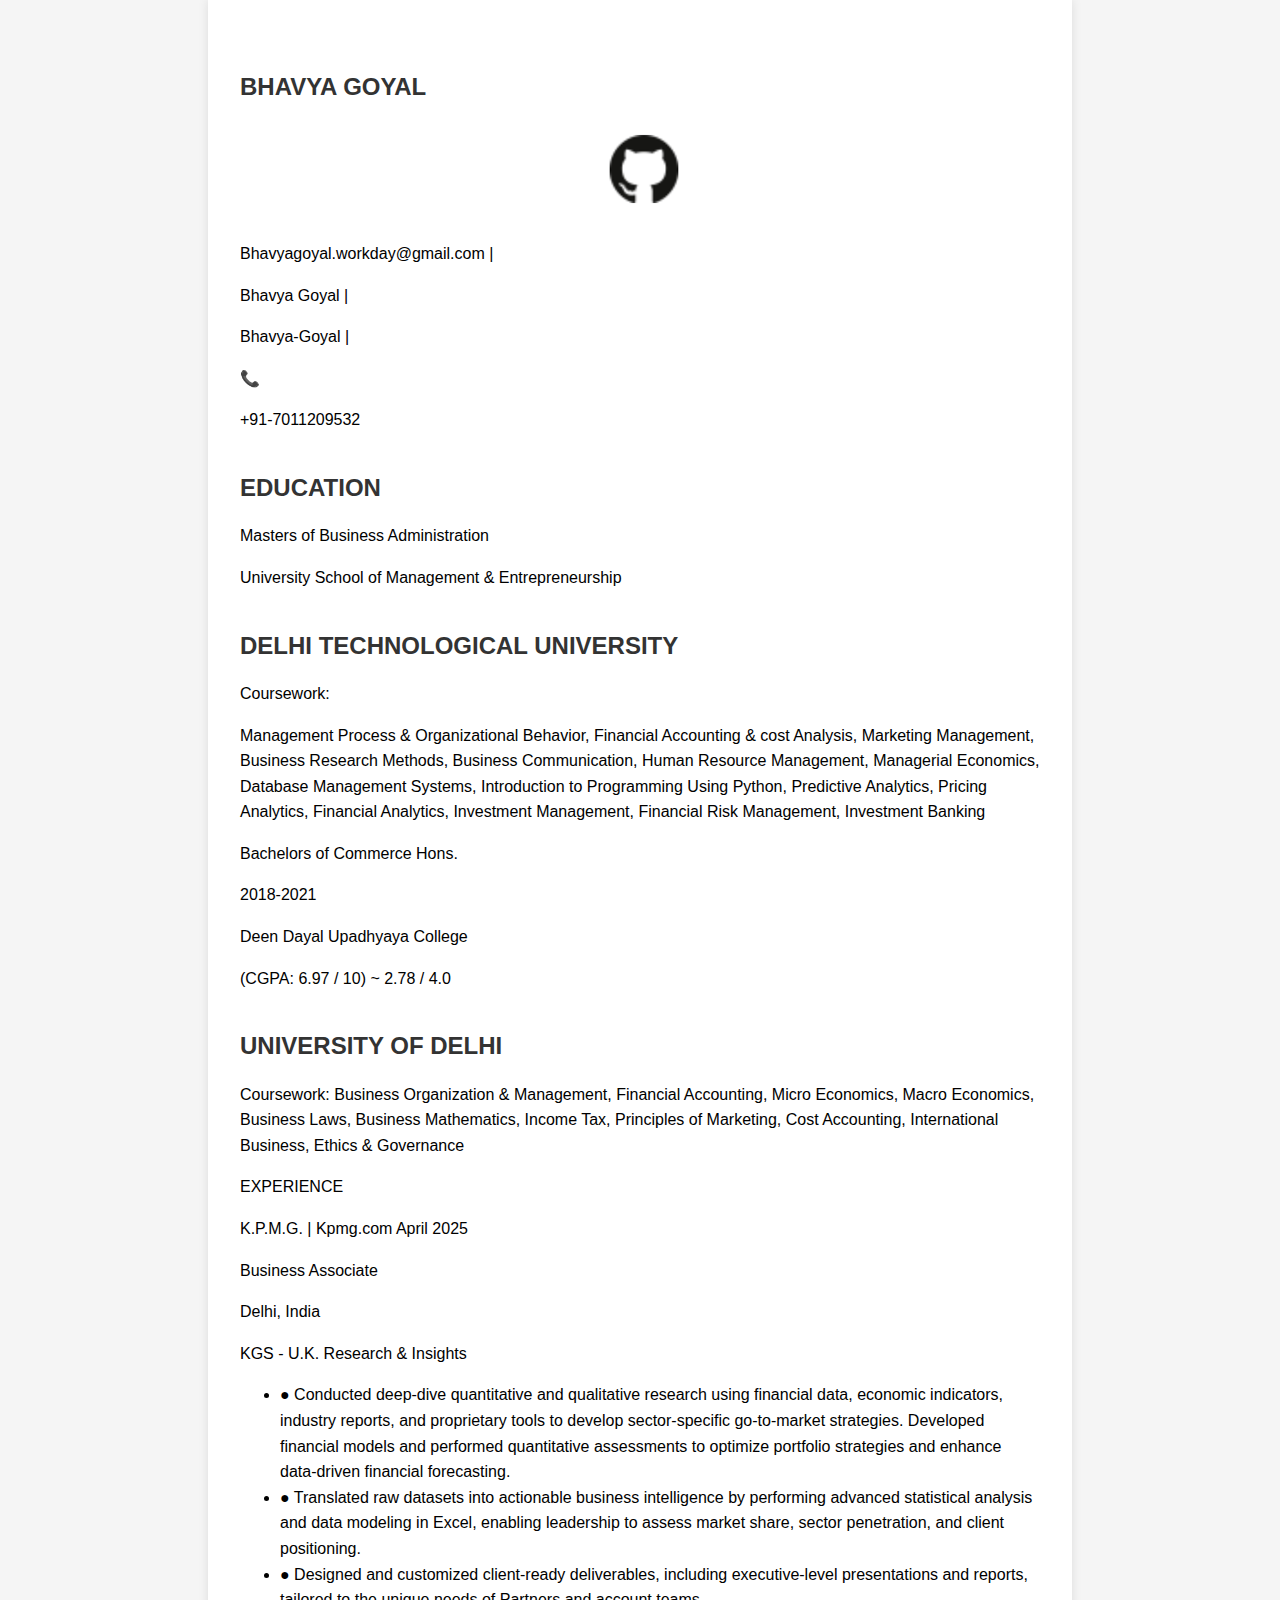
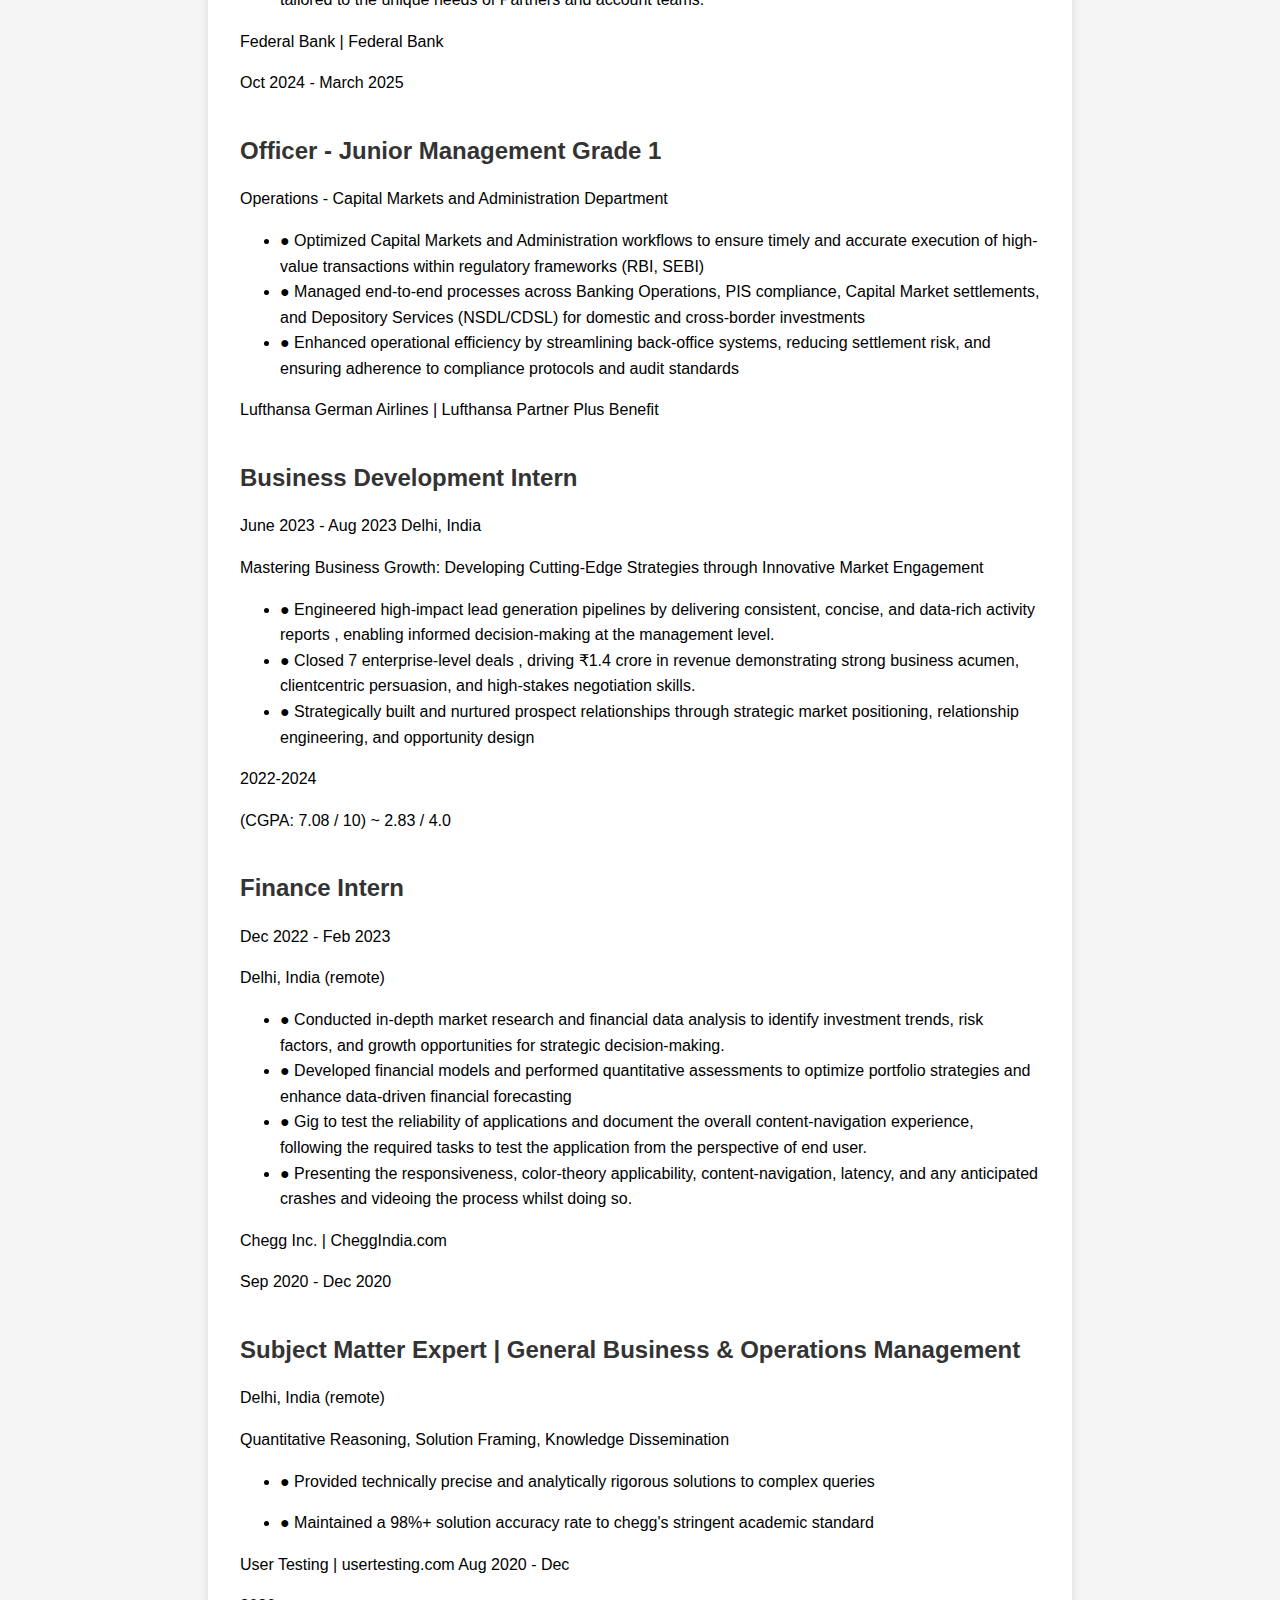
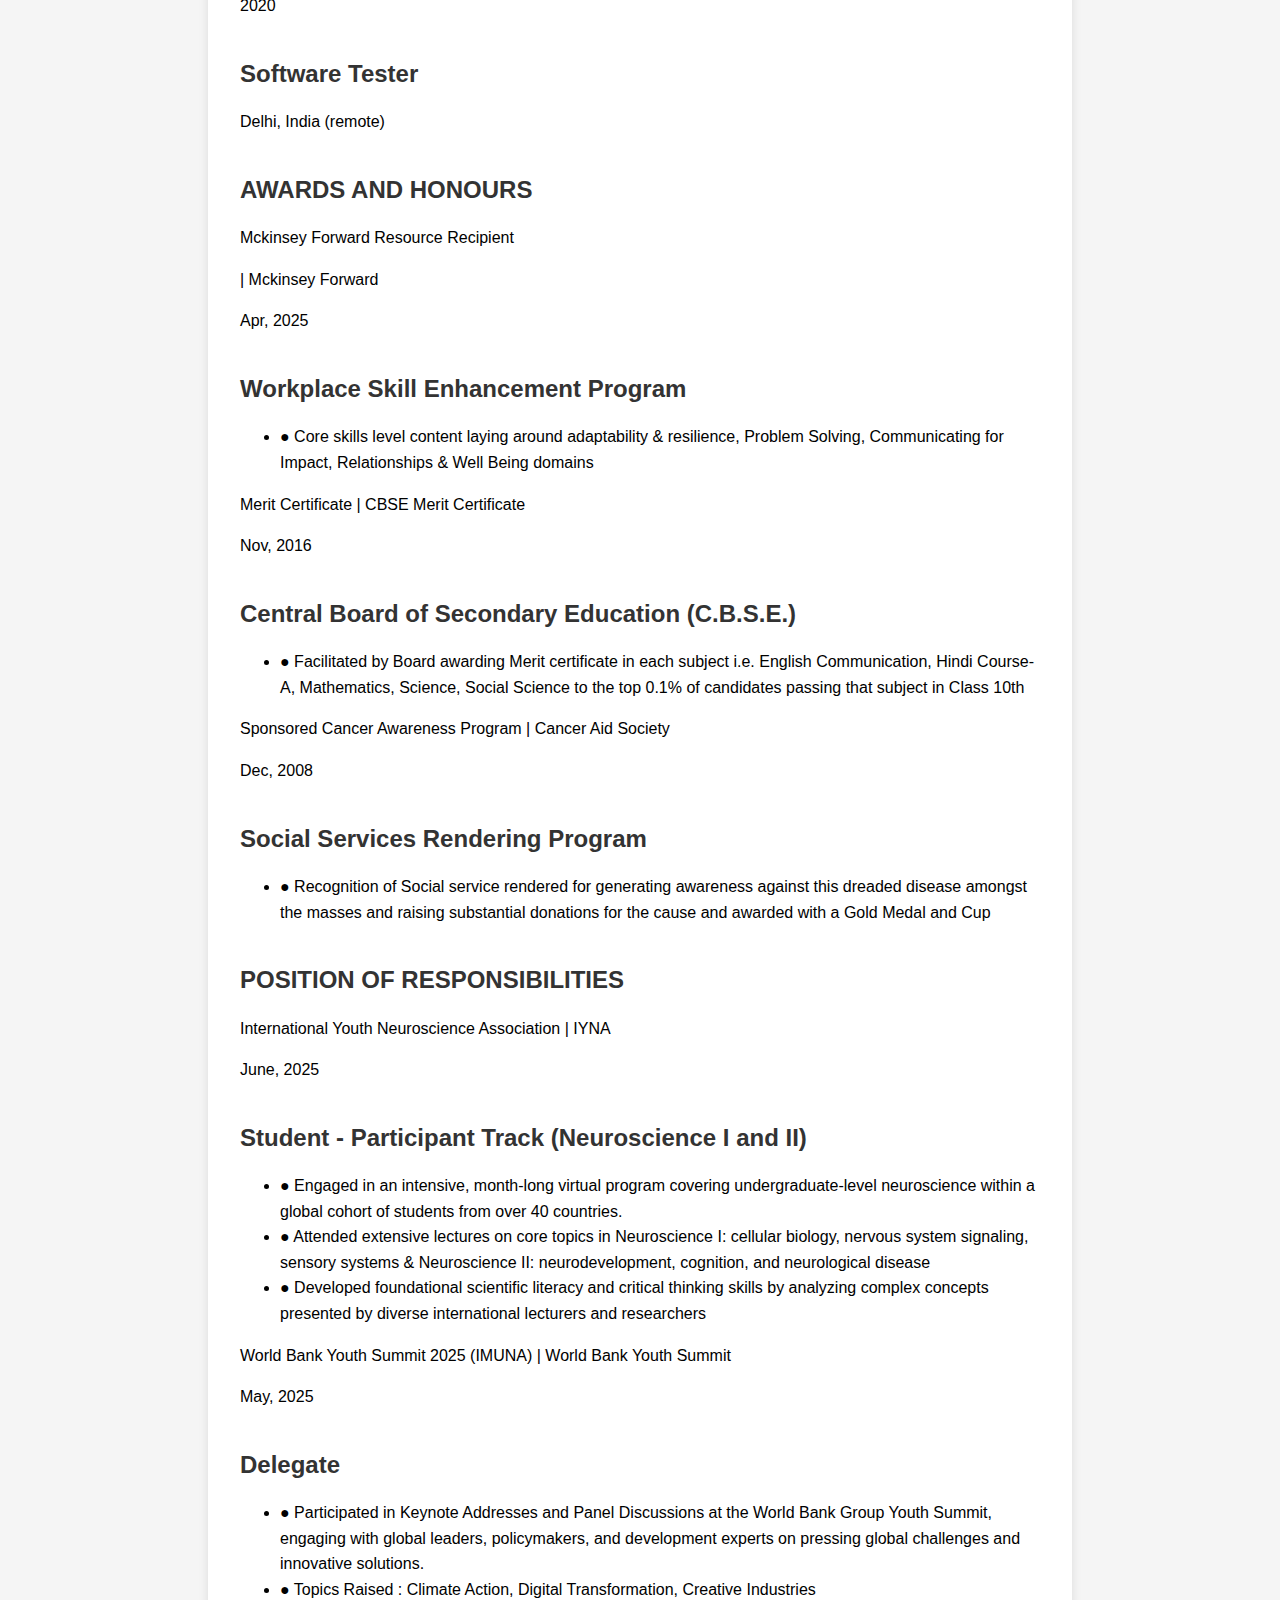
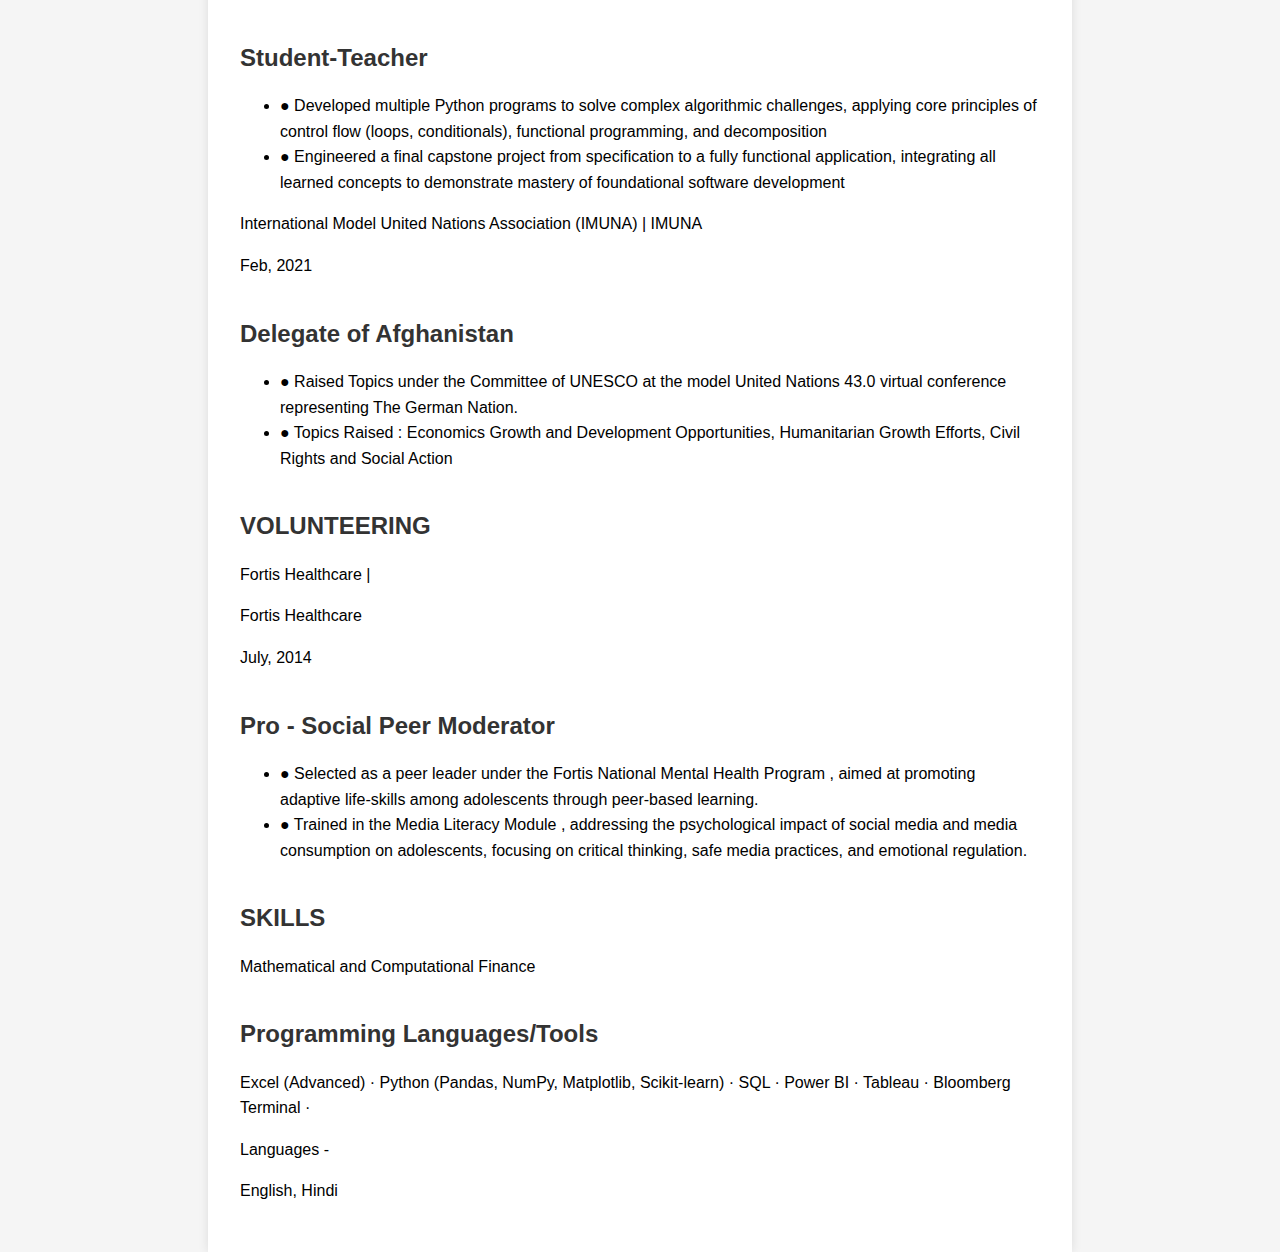
<file: <4o_4o>_images_and_tables/598ef73b-1934-4680-913a-47310e7aac43/598ef73b-1934-4680-913a-47310e7aac43-with-image-refs.html>
<!DOCTYPE html>
<html>
<head>
<meta charset="UTF-8"/>
<title>Bhavya Goyal June 2025 CV</title>
<meta name="generator" content="Docling HTML Serializer"/>
<style>
    html {
        background-color: #f5f5f5;
        font-family: Arial, sans-serif;
        line-height: 1.6;
    }
    body {
        max-width: 800px;
        margin: 0 auto;
        padding: 2rem;
        background-color: white;
        box-shadow: 0 0 10px rgba(0,0,0,0.1);
    }
    h1, h2, h3, h4, h5, h6 {
        color: #333;
        margin-top: 1.5em;
        margin-bottom: 0.5em;
    }
    h1 {
        font-size: 2em;
        border-bottom: 1px solid #eee;
        padding-bottom: 0.3em;
    }
    table {
        border-collapse: collapse;
        margin: 1em 0;
        width: 100%;
    }
    th, td {
        border: 1px solid #ddd;
        padding: 8px;
        text-align: left;
    }
    th {
        background-color: #f2f2f2;
        font-weight: bold;
    }
    figure {
        margin: 1.5em 0;
        text-align: center;
    }
    figcaption {
        color: #666;
        font-style: italic;
        margin-top: 0.5em;
    }
    img {
        max-width: 100%;
        height: auto;
    }
    pre {
        background-color: #f6f8fa;
        border-radius: 3px;
        padding: 1em;
        overflow: auto;
    }
    code {
        font-family: monospace;
        background-color: #f6f8fa;
        padding: 0.2em 0.4em;
        border-radius: 3px;
    }
    pre code {
        background-color: transparent;
        padding: 0;
    }
    .formula {
        text-align: center;
        padding: 0.5em;
        margin: 1em 0;
        background-color: #f9f9f9;
    }
    .formula-not-decoded {
        text-align: center;
        padding: 0.5em;
        margin: 1em 0;
        background: repeating-linear-gradient(
            45deg,
            #f0f0f0,
            #f0f0f0 10px,
            #f9f9f9 10px,
            #f9f9f9 20px
        );
    }
    .page-break {
        page-break-after: always;
        border-top: 1px dashed #ccc;
        margin: 2em 0;
    }
    .key-value-region {
        background-color: #f9f9f9;
        padding: 1em;
        border-radius: 4px;
        margin: 1em 0;
    }
    .key-value-region dt {
        font-weight: bold;
    }
    .key-value-region dd {
        margin-left: 1em;
        margin-bottom: 0.5em;
    }
    .form-container {
        border: 1px solid #ddd;
        padding: 1em;
        border-radius: 4px;
        margin: 1em 0;
    }
    .form-item {
        margin-bottom: 0.5em;
    }
    .image-classification {
        font-size: 0.9em;
        color: #666;
        margin-top: 0.5em;
    }
</style>
</head>
<body>
<div class='page'>
<h2>BHAVYA GOYAL</h2>
<figure><img src="%3C4o_4o%3E_images_and_tables/598ef73b-1934-4680-913a-47310e7aac43/598ef73b-1934-4680-913a-47310e7aac43-with-image-refs_artifacts/image_000000_12aff5f484037edf13aa3809c202d6ac7dff0ae40af67ca00c32c326faacc1a7.png"></figure>
<p>Bhavyagoyal.workday@gmail.com |</p>
<p>Bhavya Goyal |</p>
<p>Bhavya-Goyal |</p>
<p>📞</p>
<p>+91-7011209532</p>
<h2>EDUCATION</h2>
<p>Masters of Business Administration</p>
<p>University School of Management &amp; Entrepreneurship</p>
<h2>DELHI TECHNOLOGICAL UNIVERSITY</h2>
<p>Coursework:</p>
<p>Management Process &amp; Organizational Behavior, Financial Accounting &amp; cost Analysis, Marketing Management, Business Research Methods, Business Communication, Human Resource Management, Managerial Economics, Database Management Systems, Introduction to Programming Using Python, Predictive Analytics, Pricing Analytics, Financial Analytics, Investment Management, Financial Risk Management, Investment Banking</p>
<p>Bachelors of Commerce Hons.</p>
<p>2018-2021</p>
<p>Deen Dayal Upadhyaya College</p>
<p>(CGPA: 6.97 / 10) ~ 2.78 / 4.0</p>
<h2>UNIVERSITY OF DELHI</h2>
<p>Coursework: Business Organization &amp; Management, Financial Accounting, Micro Economics, Macro Economics, Business Laws, Business Mathematics, Income Tax, Principles of Marketing, Cost Accounting, International Business, Ethics &amp; Governance</p>
<p>EXPERIENCE</p>
<p>K.P.M.G. | Kpmg.com                                                                                                                                April 2025</p>
<p>Business Associate</p>
<p>Delhi, India</p>
<p>KGS - U.K. Research &amp; Insights</p>
<ul>
<li>● Conducted deep-dive quantitative and qualitative research using financial data, economic indicators, industry reports, and proprietary tools to develop sector-specific go-to-market strategies. Developed financial models and performed quantitative assessments to optimize portfolio strategies and enhance data-driven financial forecasting.</li>
<li>● Translated raw datasets into actionable business intelligence by performing advanced statistical analysis and data modeling in Excel, enabling leadership to assess market share, sector penetration, and client positioning.</li>
<li>● Designed and customized client-ready deliverables, including executive-level presentations and reports, tailored to the unique needs of Partners and account teams.</li>
</ul>
<p>Federal Bank | Federal Bank</p>
<p>Oct 2024 - March 2025</p>
<h2>Officer - Junior Management Grade 1</h2>
<p>Operations - Capital Markets and Administration Department</p>
<ul>
<li>● Optimized Capital Markets and Administration workflows to ensure timely and accurate execution of high-value transactions within regulatory frameworks (RBI, SEBI)</li>
<li>● Managed end-to-end processes across Banking Operations, PIS compliance, Capital Market settlements, and Depository Services (NSDL/CDSL) for domestic and cross-border investments</li>
<li>● Enhanced operational efficiency by streamlining back-office systems, reducing settlement risk, and ensuring adherence to compliance protocols and audit standards</li>
</ul>
<p>Lufthansa German Airlines | Lufthansa Partner Plus Benefit</p>
<h2>Business Development Intern</h2>
<p>June 2023 - Aug 2023 Delhi, India</p>
<p>Mastering Business Growth: Developing Cutting-Edge Strategies through Innovative Market Engagement</p>
<ul>
<li>● Engineered high-impact lead generation pipelines by delivering consistent, concise, and data-rich activity reports , enabling informed decision-making at the management level.</li>
<li>● Closed 7 enterprise-level deals , driving ₹1.4 crore in revenue demonstrating strong business acumen, clientcentric persuasion, and high-stakes negotiation skills.</li>
<li>● Strategically built and nurtured prospect relationships through strategic market positioning, relationship engineering, and opportunity design</li>
</ul>
<p>2022-2024</p>
<p>(CGPA: 7.08 / 10) ~ 2.83 / 4.0</p>
<h2>Finance Intern</h2>
<p>Dec 2022 - Feb 2023</p>
<p>Delhi, India (remote)</p>
<ul>
<li>● Conducted in-depth market research and financial data analysis to identify investment trends, risk factors, and growth opportunities for strategic decision-making.</li>
<li>● Developed financial models and performed quantitative assessments to optimize portfolio strategies and enhance data-driven financial forecasting</li>
<li>● Gig to test the reliability of applications and document the overall content-navigation experience, following the required tasks to test the application from the perspective of end user.</li>
<li>● Presenting the responsiveness, color-theory applicability, content-navigation, latency, and any anticipated crashes and videoing the process whilst doing so.</li>
</ul>
<p>Chegg Inc. | CheggIndia.com</p>
<p>Sep 2020 - Dec 2020</p>
<h2>Subject Matter Expert | General Business &amp; Operations Management</h2>
<p>Delhi, India (remote)</p>
<p>Quantitative Reasoning, Solution Framing, Knowledge Dissemination</p>
<ul>
<li>● Provided technically precise and analytically rigorous solutions to complex queries</li>
</ul>
<ul>
<li>● Maintained a 98%+ solution accuracy rate to chegg's stringent academic standard</li>
</ul>
<p>User Testing | usertesting.com                                                                                                                     Aug 2020 - Dec</p>
<p>2020</p>
<h2>Software Tester</h2>
<p>Delhi, India (remote)</p>
<h2>AWARDS AND HONOURS</h2>
<p>Mckinsey Forward Resource Recipient</p>
<p>| Mckinsey Forward</p>
<p>Apr, 2025</p>
<h2>Workplace Skill Enhancement Program</h2>
<ul>
<li>● Core skills level content laying around adaptability &amp; resilience, Problem Solving, Communicating for Impact, Relationships &amp; Well Being domains</li>
</ul>
<p>Merit Certificate | CBSE Merit Certificate</p>
<p>Nov, 2016</p>
<h2>Central Board of Secondary Education (C.B.S.E.)</h2>
<ul>
<li>● Facilitated by Board awarding Merit certificate in each subject i.e. English Communication, Hindi Course-A, Mathematics,   Science, Social Science to the top 0.1% of candidates passing that subject in Class 10th</li>
</ul>
<p>Sponsored Cancer Awareness Program | Cancer Aid Society</p>
<p>Dec, 2008</p>
<h2>Social Services Rendering Program</h2>
<ul>
<li>● Recognition of Social service rendered for generating awareness against this dreaded disease amongst the masses and raising substantial donations for the cause and awarded with a Gold Medal and Cup</li>
</ul>
<h2>POSITION OF RESPONSIBILITIES</h2>
<p>International Youth Neuroscience Association | IYNA</p>
<p>June, 2025</p>
<h2>Student - Participant Track (Neuroscience I and II)</h2>
<ul>
<li>● Engaged in an intensive, month-long virtual program covering undergraduate-level neuroscience within a global cohort of students from over 40 countries.</li>
<li>● Attended extensive lectures on core topics in Neuroscience I: cellular biology, nervous system signaling, sensory systems &amp; Neuroscience II: neurodevelopment, cognition, and neurological disease</li>
<li>● Developed foundational scientific literacy and critical thinking skills by analyzing complex concepts presented by diverse international lecturers and researchers</li>
</ul>
<p>World Bank Youth Summit 2025 (IMUNA) | World Bank Youth Summit</p>
<p>May, 2025</p>
<h2>Delegate</h2>
<ul>
<li>● Participated in Keynote Addresses and Panel Discussions at the World Bank Group Youth Summit, engaging with global leaders, policymakers, and development experts on pressing global challenges and innovative solutions.</li>
<li>● Topics Raised : Climate Action, Digital Transformation, Creative Industries</li>
</ul>
<h2>Student-Teacher</h2>
<ul>
<li>● Developed multiple Python programs to solve complex algorithmic challenges, applying core principles of control flow (loops, conditionals), functional programming, and decomposition</li>
<li>● Engineered a final capstone project from specification to a fully functional application, integrating all learned concepts to demonstrate mastery of foundational software development</li>
</ul>
<p>International Model United Nations Association (IMUNA) | IMUNA</p>
<p>Feb, 2021</p>
<h2>Delegate of Afghanistan</h2>
<ul>
<li>● Raised Topics under the Committee of UNESCO at the model United Nations 43.0 virtual conference representing The German Nation.</li>
<li>● Topics Raised : Economics Growth and Development Opportunities, Humanitarian Growth Efforts, Civil Rights and Social Action</li>
</ul>
<h2>VOLUNTEERING</h2>
<p>Fortis Healthcare |</p>
<p>Fortis Healthcare</p>
<p>July, 2014</p>
<h2>Pro - Social Peer Moderator</h2>
<ul>
<li>● Selected as a peer leader under the Fortis National Mental Health Program , aimed at promoting adaptive life-skills among adolescents through peer-based learning.</li>
<li>● Trained in the Media Literacy Module , addressing the psychological impact of social media and media consumption on adolescents, focusing on critical thinking, safe media practices, and emotional regulation.</li>
</ul>
<h2>SKILLS</h2>
<p>Mathematical and Computational Finance</p>
<h2>Programming Languages/Tools</h2>
<p>Excel (Advanced) · Python (Pandas, NumPy, Matplotlib, Scikit-learn) · SQL · Power BI · Tableau · Bloomberg Terminal ·</p>
<p>Languages -</p>
<p>English, Hindi</p>
</div>
</body>
</html>
</file>
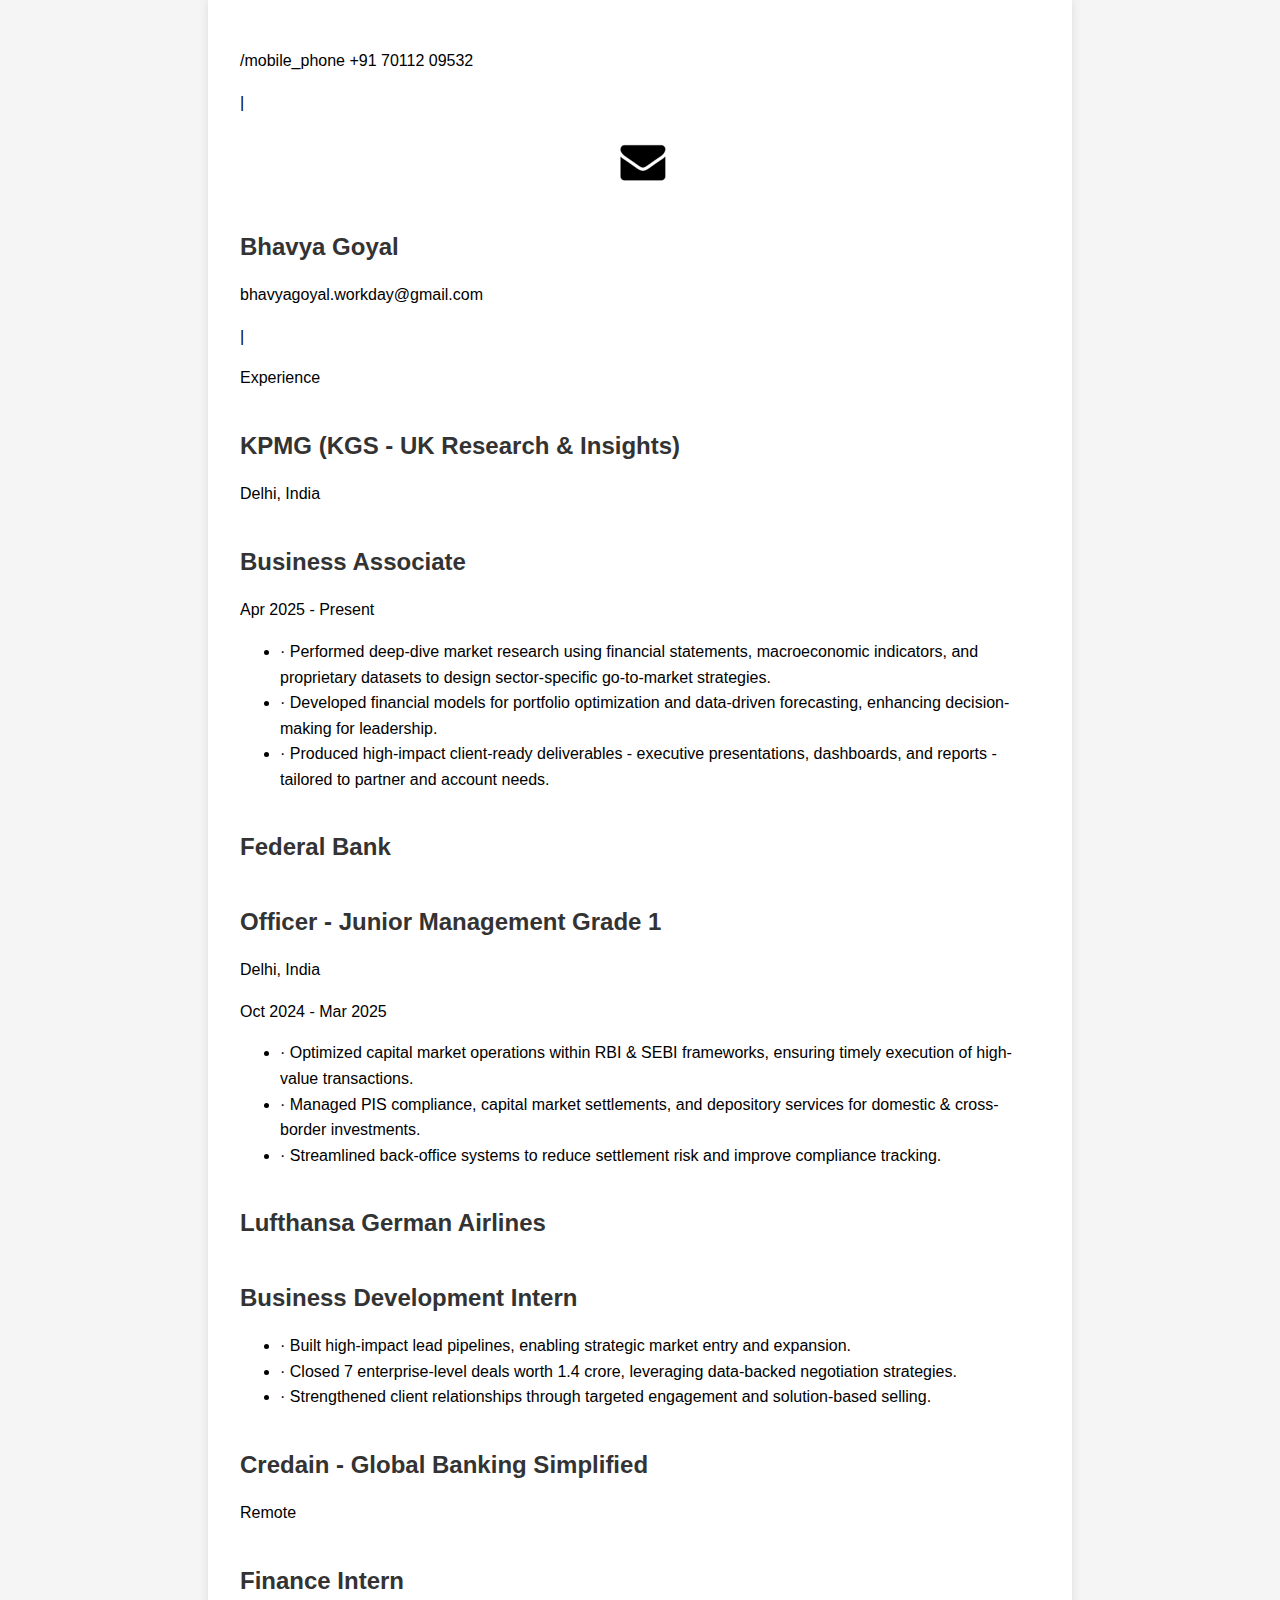
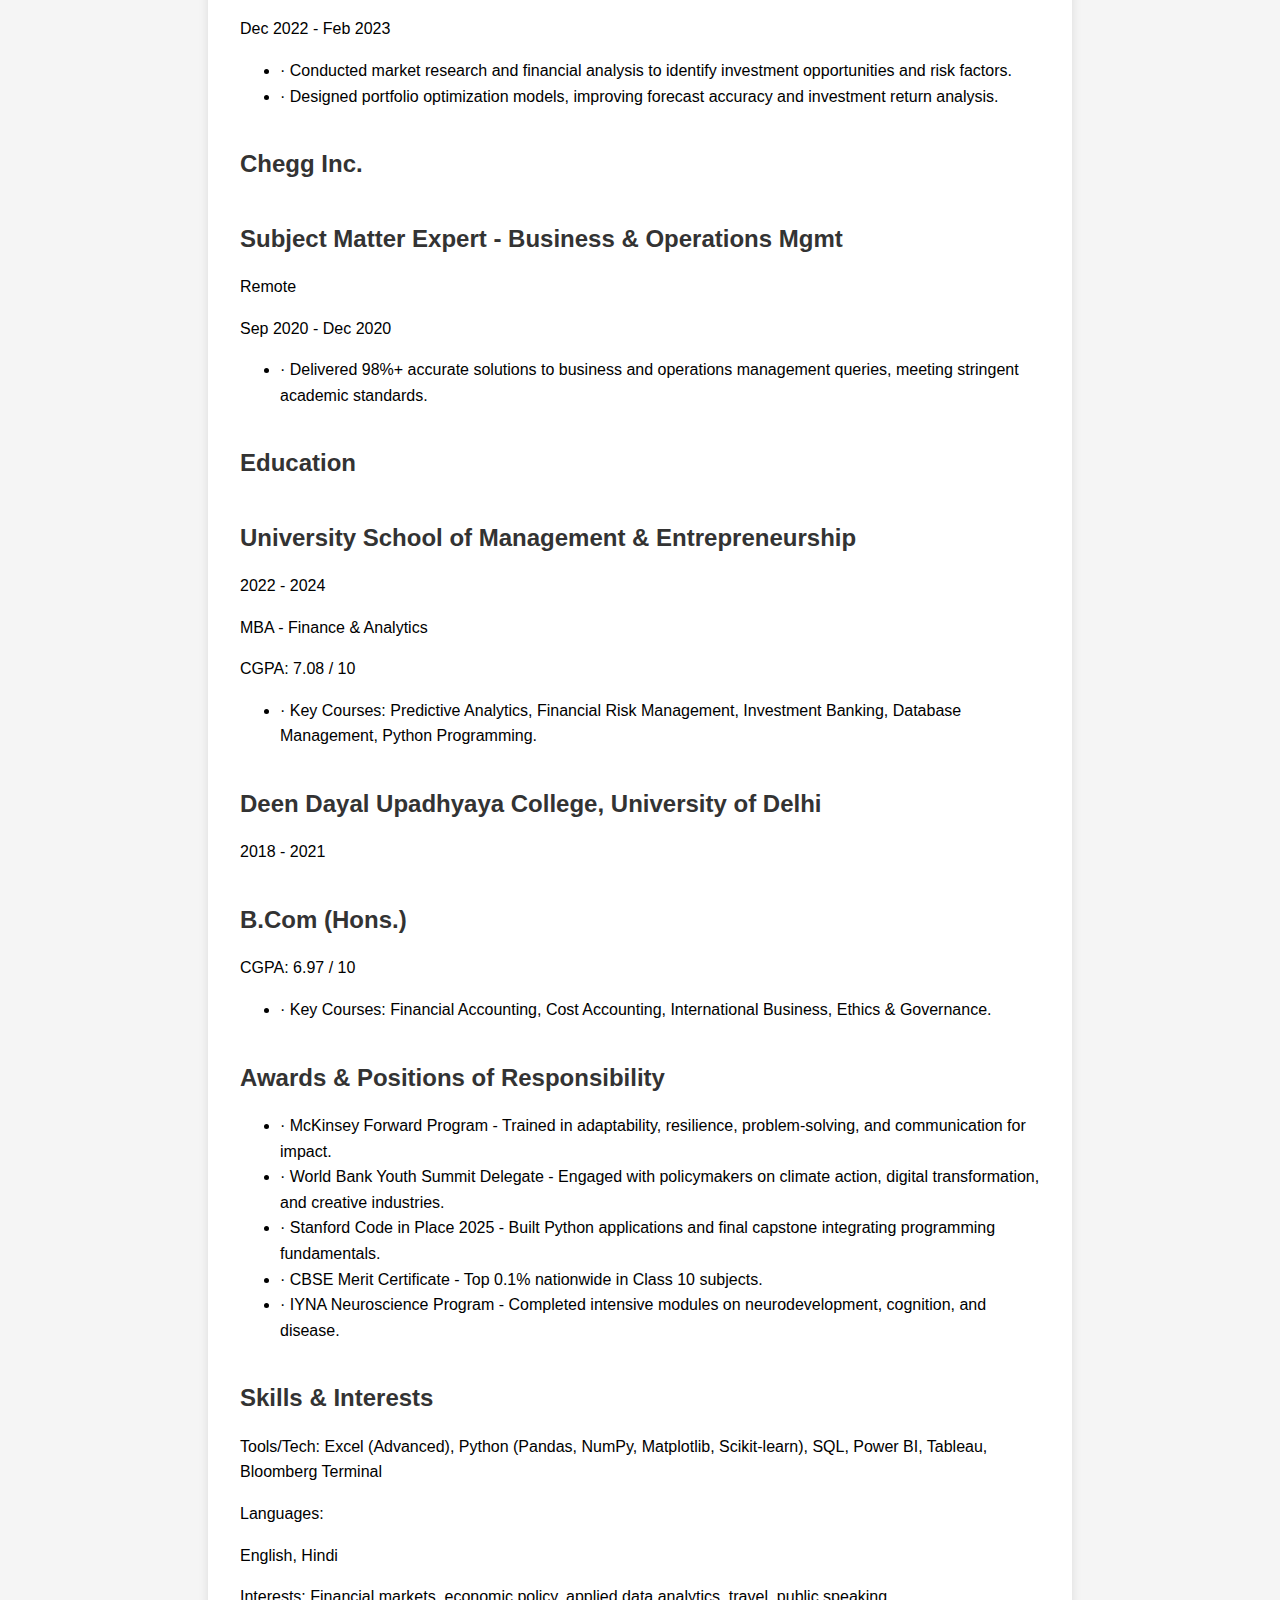
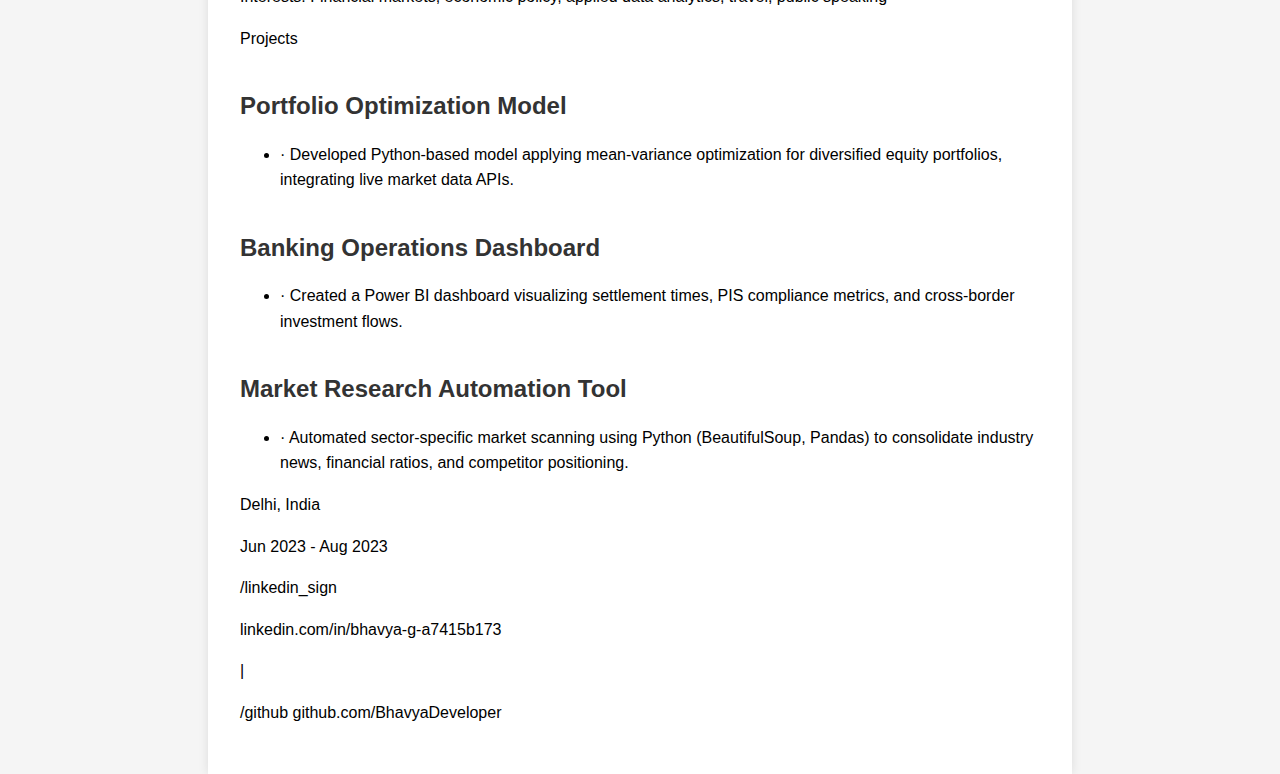
<file: <4o_4o>_images_and_tables/a2224dc2-894d-42cd-ad69-8f044dc882e9/a2224dc2-894d-42cd-ad69-8f044dc882e9-with-image-refs.html>
<!DOCTYPE html>
<html>
<head>
<meta charset="UTF-8"/>
<title>bhavya_resume</title>
<meta name="generator" content="Docling HTML Serializer"/>
<style>
    html {
        background-color: #f5f5f5;
        font-family: Arial, sans-serif;
        line-height: 1.6;
    }
    body {
        max-width: 800px;
        margin: 0 auto;
        padding: 2rem;
        background-color: white;
        box-shadow: 0 0 10px rgba(0,0,0,0.1);
    }
    h1, h2, h3, h4, h5, h6 {
        color: #333;
        margin-top: 1.5em;
        margin-bottom: 0.5em;
    }
    h1 {
        font-size: 2em;
        border-bottom: 1px solid #eee;
        padding-bottom: 0.3em;
    }
    table {
        border-collapse: collapse;
        margin: 1em 0;
        width: 100%;
    }
    th, td {
        border: 1px solid #ddd;
        padding: 8px;
        text-align: left;
    }
    th {
        background-color: #f2f2f2;
        font-weight: bold;
    }
    figure {
        margin: 1.5em 0;
        text-align: center;
    }
    figcaption {
        color: #666;
        font-style: italic;
        margin-top: 0.5em;
    }
    img {
        max-width: 100%;
        height: auto;
    }
    pre {
        background-color: #f6f8fa;
        border-radius: 3px;
        padding: 1em;
        overflow: auto;
    }
    code {
        font-family: monospace;
        background-color: #f6f8fa;
        padding: 0.2em 0.4em;
        border-radius: 3px;
    }
    pre code {
        background-color: transparent;
        padding: 0;
    }
    .formula {
        text-align: center;
        padding: 0.5em;
        margin: 1em 0;
        background-color: #f9f9f9;
    }
    .formula-not-decoded {
        text-align: center;
        padding: 0.5em;
        margin: 1em 0;
        background: repeating-linear-gradient(
            45deg,
            #f0f0f0,
            #f0f0f0 10px,
            #f9f9f9 10px,
            #f9f9f9 20px
        );
    }
    .page-break {
        page-break-after: always;
        border-top: 1px dashed #ccc;
        margin: 2em 0;
    }
    .key-value-region {
        background-color: #f9f9f9;
        padding: 1em;
        border-radius: 4px;
        margin: 1em 0;
    }
    .key-value-region dt {
        font-weight: bold;
    }
    .key-value-region dd {
        margin-left: 1em;
        margin-bottom: 0.5em;
    }
    .form-container {
        border: 1px solid #ddd;
        padding: 1em;
        border-radius: 4px;
        margin: 1em 0;
    }
    .form-item {
        margin-bottom: 0.5em;
    }
    .image-classification {
        font-size: 0.9em;
        color: #666;
        margin-top: 0.5em;
    }
</style>
</head>
<body>
<div class='page'>
<p>/mobile_phone +91 70112 09532</p>
<p>|</p>
<figure><img src="%3C4o_4o%3E_images_and_tables/a2224dc2-894d-42cd-ad69-8f044dc882e9/a2224dc2-894d-42cd-ad69-8f044dc882e9-with-image-refs_artifacts/image_000000_90ed1c6b0ae404b3c6e85f969e99025b016f7bafb5a819c4f29c37cf2ce84998.png"></figure>
<h2>Bhavya Goyal</h2>
<p>bhavyagoyal.workday@gmail.com</p>
<p>|</p>
<p>Experience</p>
<h2>KPMG (KGS - UK Research &amp; Insights)</h2>
<p>Delhi, India</p>
<h2>Business Associate</h2>
<p>Apr 2025 - Present</p>
<ul>
<li>· Performed deep-dive market research using financial statements, macroeconomic indicators, and proprietary datasets to design sector-specific go-to-market strategies.</li>
<li>· Developed financial models for portfolio optimization and data-driven forecasting, enhancing decision-making for leadership.</li>
<li>· Produced high-impact client-ready deliverables - executive presentations, dashboards, and reports - tailored to partner and account needs.</li>
</ul>
<h2>Federal Bank</h2>
<h2>Officer - Junior Management Grade 1</h2>
<p>Delhi, India</p>
<p>Oct 2024 - Mar 2025</p>
<ul>
<li>· Optimized capital market operations within RBI &amp; SEBI frameworks, ensuring timely execution of high-value transactions.</li>
<li>· Managed PIS compliance, capital market settlements, and depository services for domestic &amp; cross-border investments.</li>
<li>· Streamlined back-office systems to reduce settlement risk and improve compliance tracking.</li>
</ul>
<h2>Lufthansa German Airlines</h2>
<h2>Business Development Intern</h2>
<ul>
<li>· Built high-impact lead pipelines, enabling strategic market entry and expansion.</li>
<li>· Closed 7 enterprise-level deals worth 1.4 crore, leveraging data-backed negotiation strategies.</li>
<li>· Strengthened client relationships through targeted engagement and solution-based selling.</li>
</ul>
<h2>Credain - Global Banking Simplified</h2>
<p>Remote</p>
<h2>Finance Intern</h2>
<p>Dec 2022 - Feb 2023</p>
<ul>
<li>· Conducted market research and financial analysis to identify investment opportunities and risk factors.</li>
<li>· Designed portfolio optimization models, improving forecast accuracy and investment return analysis.</li>
</ul>
<h2>Chegg Inc.</h2>
<h2>Subject Matter Expert - Business &amp; Operations Mgmt</h2>
<p>Remote</p>
<p>Sep 2020 - Dec 2020</p>
<ul>
<li>· Delivered 98%+ accurate solutions to business and operations management queries, meeting stringent academic standards.</li>
</ul>
<h2>Education</h2>
<h2>University School of Management &amp; Entrepreneurship</h2>
<p>2022 - 2024</p>
<p>MBA - Finance &amp; Analytics</p>
<p>CGPA: 7.08 / 10</p>
<ul>
<li>· Key Courses: Predictive Analytics, Financial Risk Management, Investment Banking, Database Management, Python Programming.</li>
</ul>
<h2>Deen Dayal Upadhyaya College, University of Delhi</h2>
<p>2018 - 2021</p>
<h2>B.Com (Hons.)</h2>
<p>CGPA: 6.97 / 10</p>
<ul>
<li>· Key Courses: Financial Accounting, Cost Accounting, International Business, Ethics &amp; Governance.</li>
</ul>
<h2>Awards &amp; Positions of Responsibility</h2>
<ul>
<li>· McKinsey Forward Program - Trained in adaptability, resilience, problem-solving, and communication for impact.</li>
<li>· World Bank Youth Summit Delegate - Engaged with policymakers on climate action, digital transformation, and creative industries.</li>
<li>· Stanford Code in Place 2025 - Built Python applications and final capstone integrating programming fundamentals.</li>
<li>· CBSE Merit Certificate - Top 0.1% nationwide in Class 10 subjects.</li>
<li>· IYNA Neuroscience Program - Completed intensive modules on neurodevelopment, cognition, and disease.</li>
</ul>
<h2>Skills &amp; Interests</h2>
<p>Tools/Tech: Excel (Advanced), Python (Pandas, NumPy, Matplotlib, Scikit-learn), SQL, Power BI, Tableau, Bloomberg Terminal</p>
<p>Languages:</p>
<p>English, Hindi</p>
<p>Interests: Financial markets, economic policy, applied data analytics, travel, public speaking</p>
<p>Projects</p>
<h2>Portfolio Optimization Model</h2>
<ul>
<li>· Developed Python-based model applying mean-variance optimization for diversified equity portfolios, integrating live market data APIs.</li>
</ul>
<h2>Banking Operations Dashboard</h2>
<ul>
<li>· Created a Power BI dashboard visualizing settlement times, PIS compliance metrics, and cross-border investment flows.</li>
</ul>
<h2>Market Research Automation Tool</h2>
<ul>
<li>· Automated sector-specific market scanning using Python (BeautifulSoup, Pandas) to consolidate industry news, financial ratios, and competitor positioning.</li>
</ul>
<p>Delhi, India</p>
<p>Jun 2023 - Aug 2023</p>
<p>/linkedin_sign</p>
<p>linkedin.com/in/bhavya-g-a7415b173</p>
<p>|</p>
<p>/github github.com/BhavyaDeveloper</p>
</div>
</body>
</html>
</file>
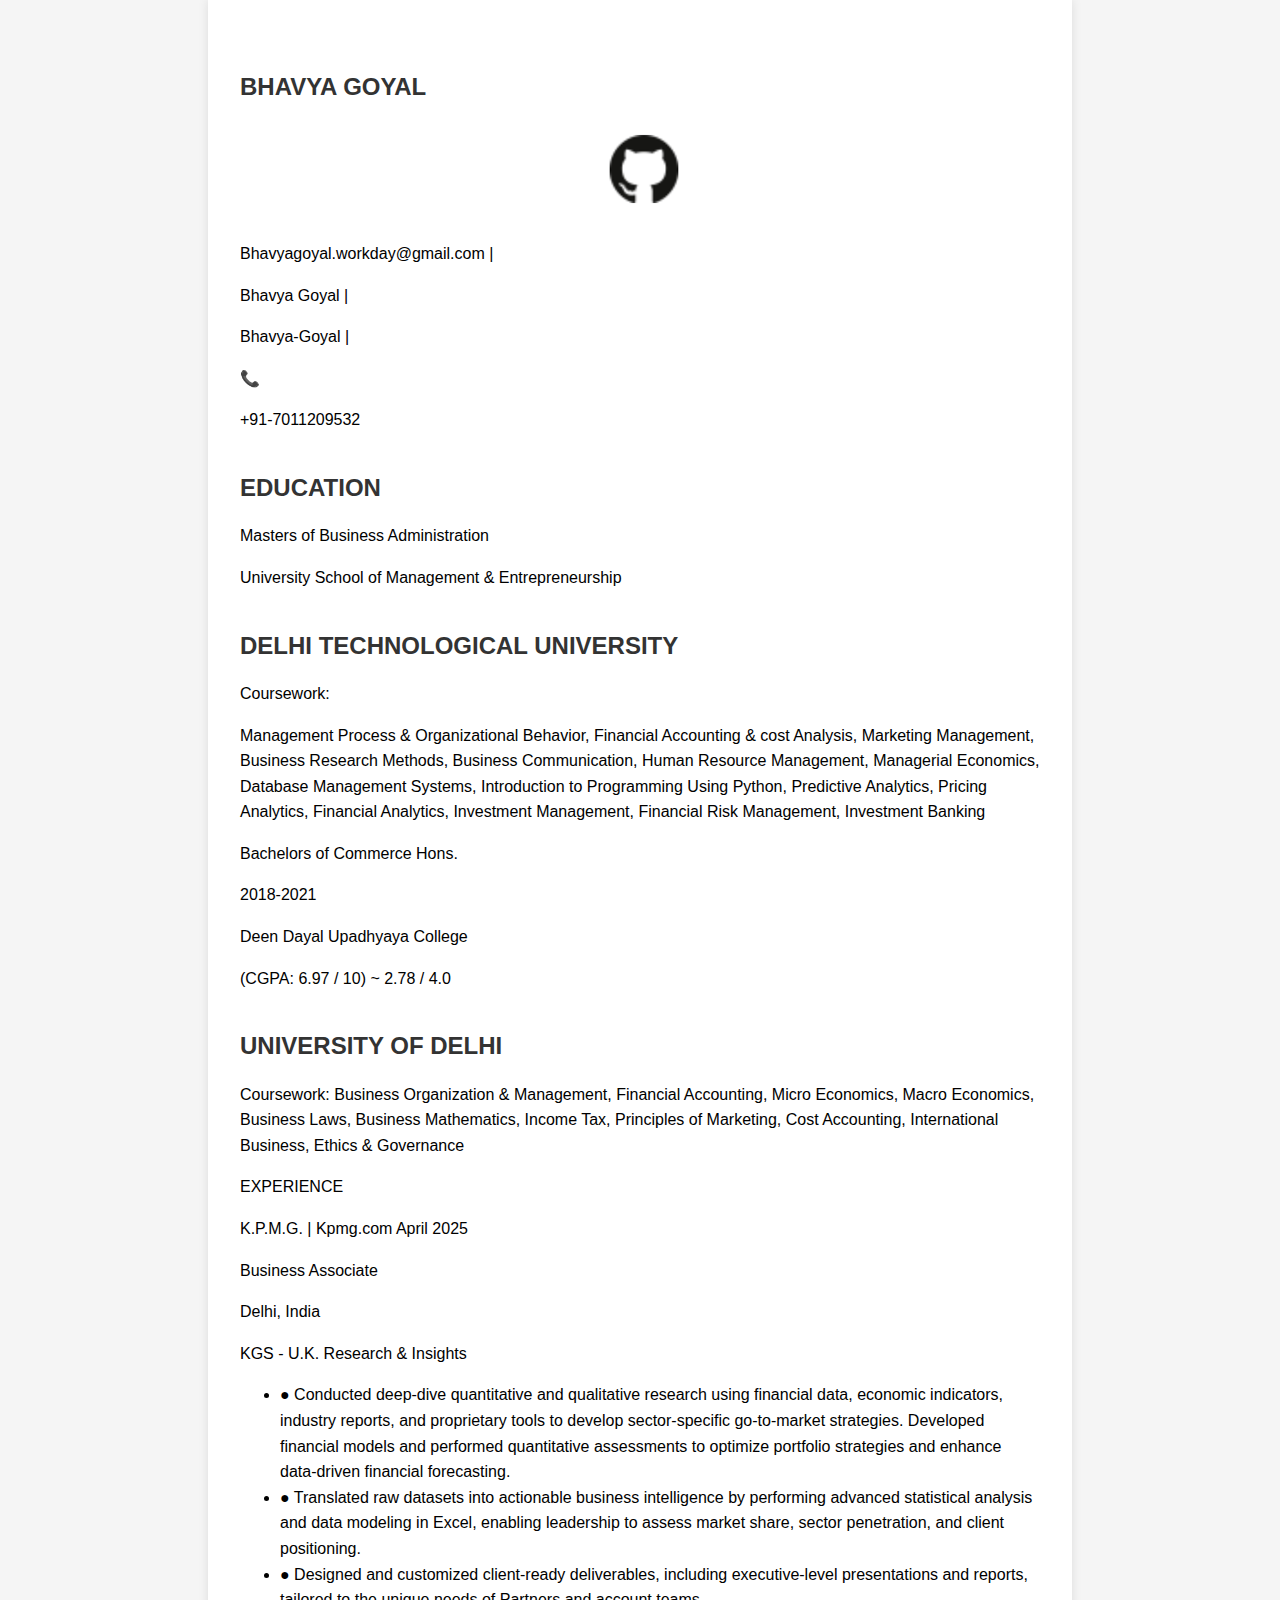
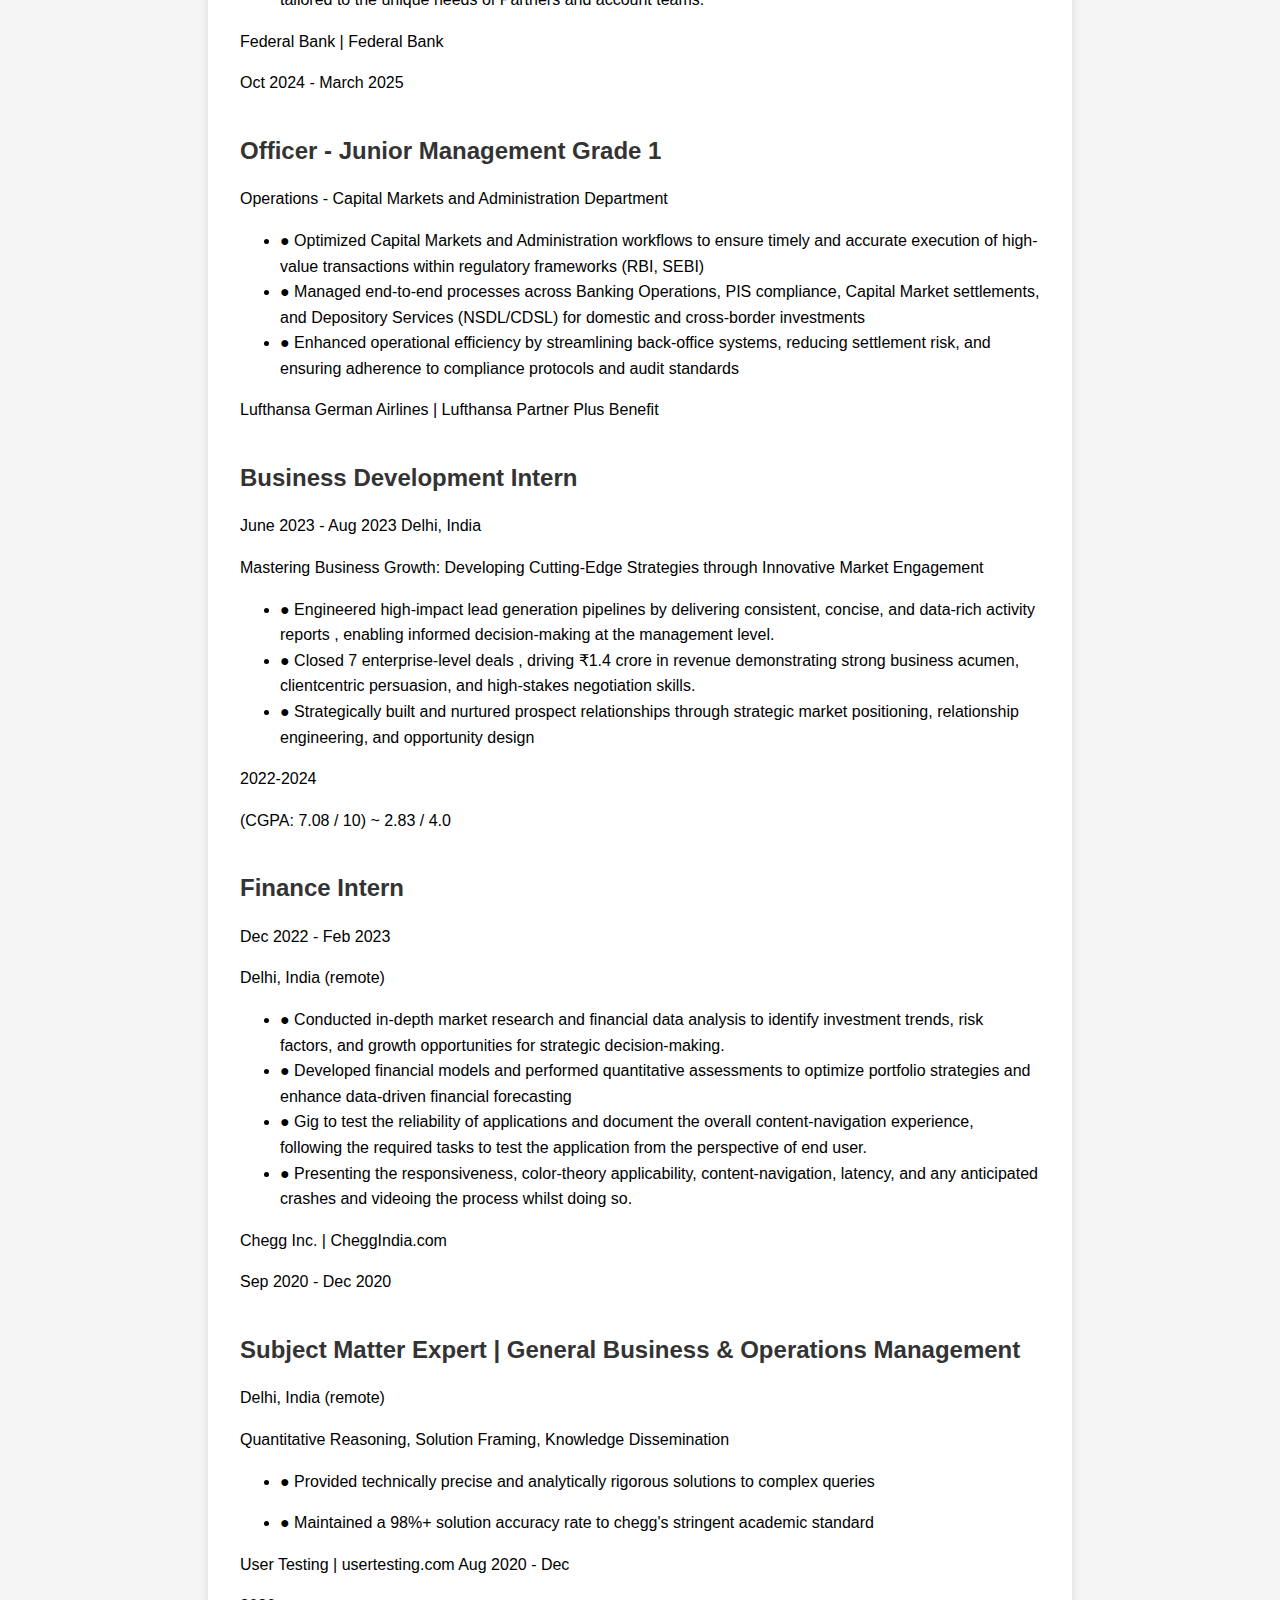
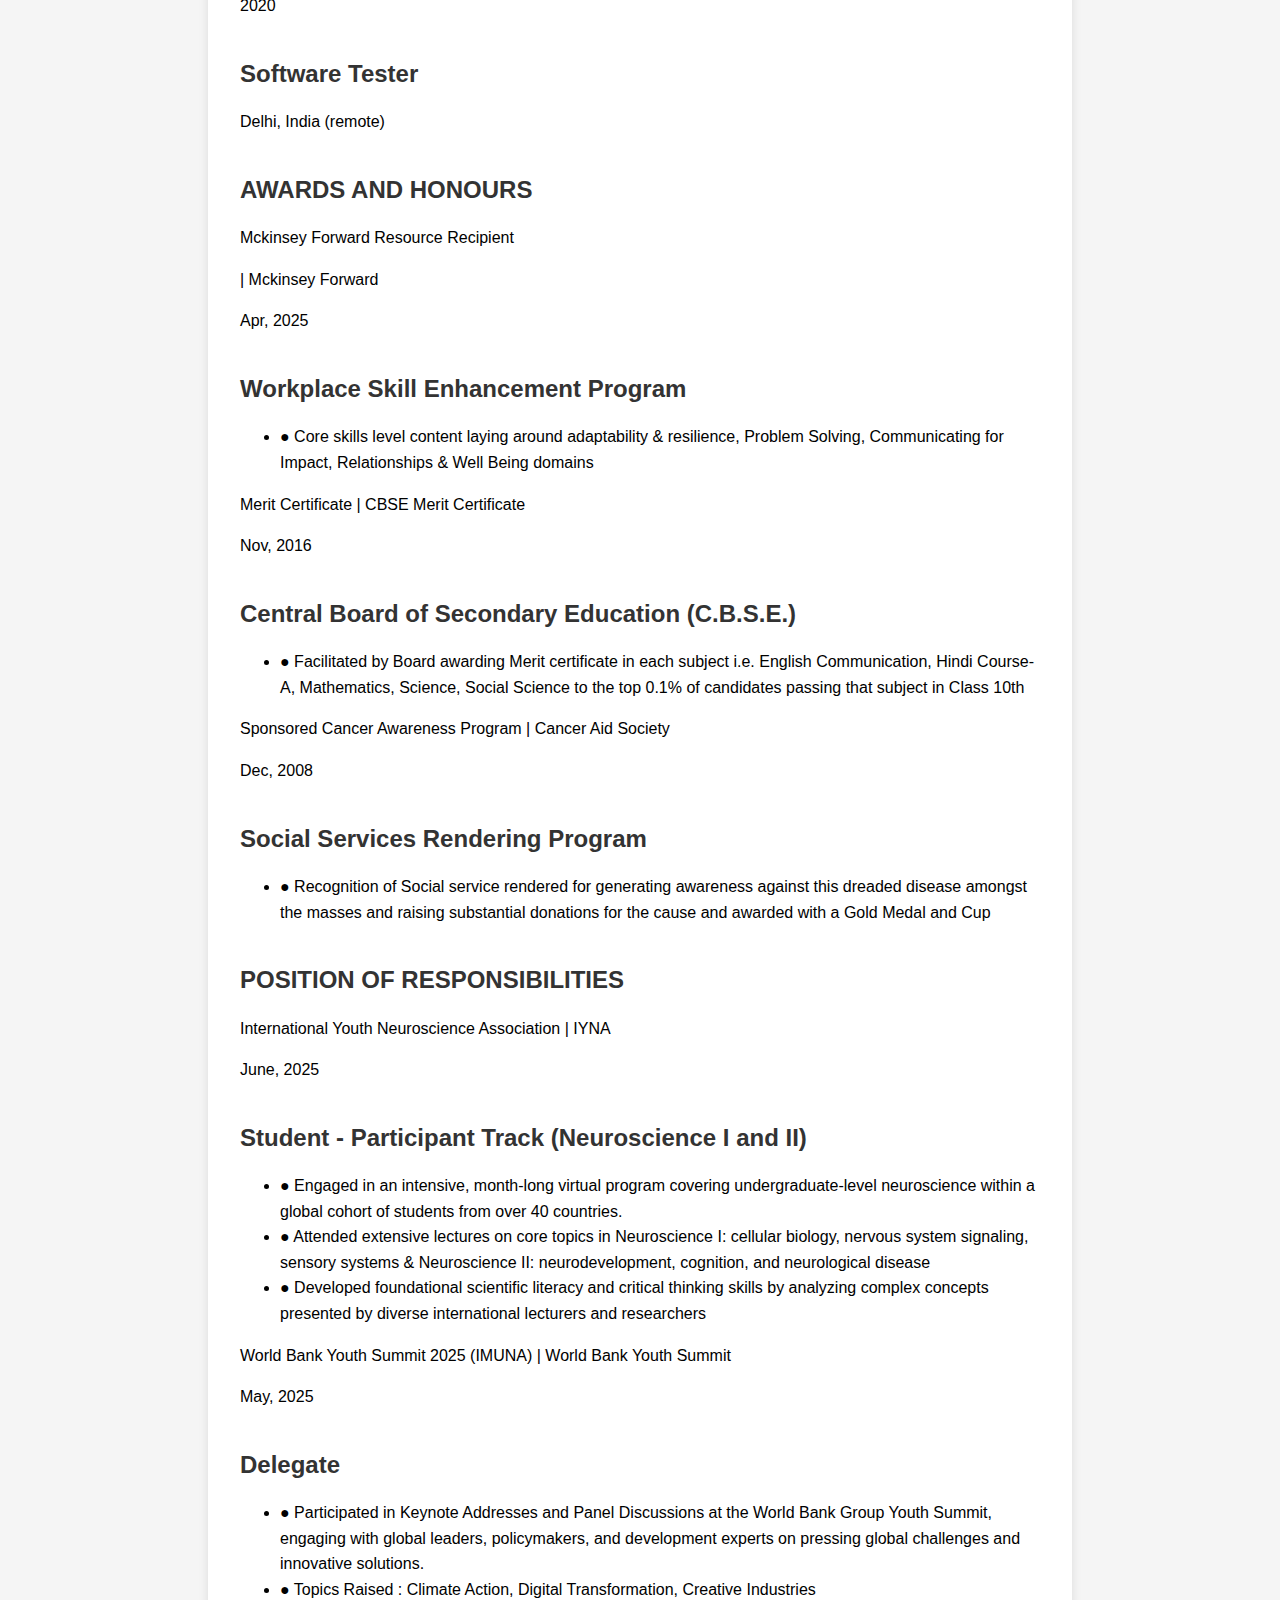
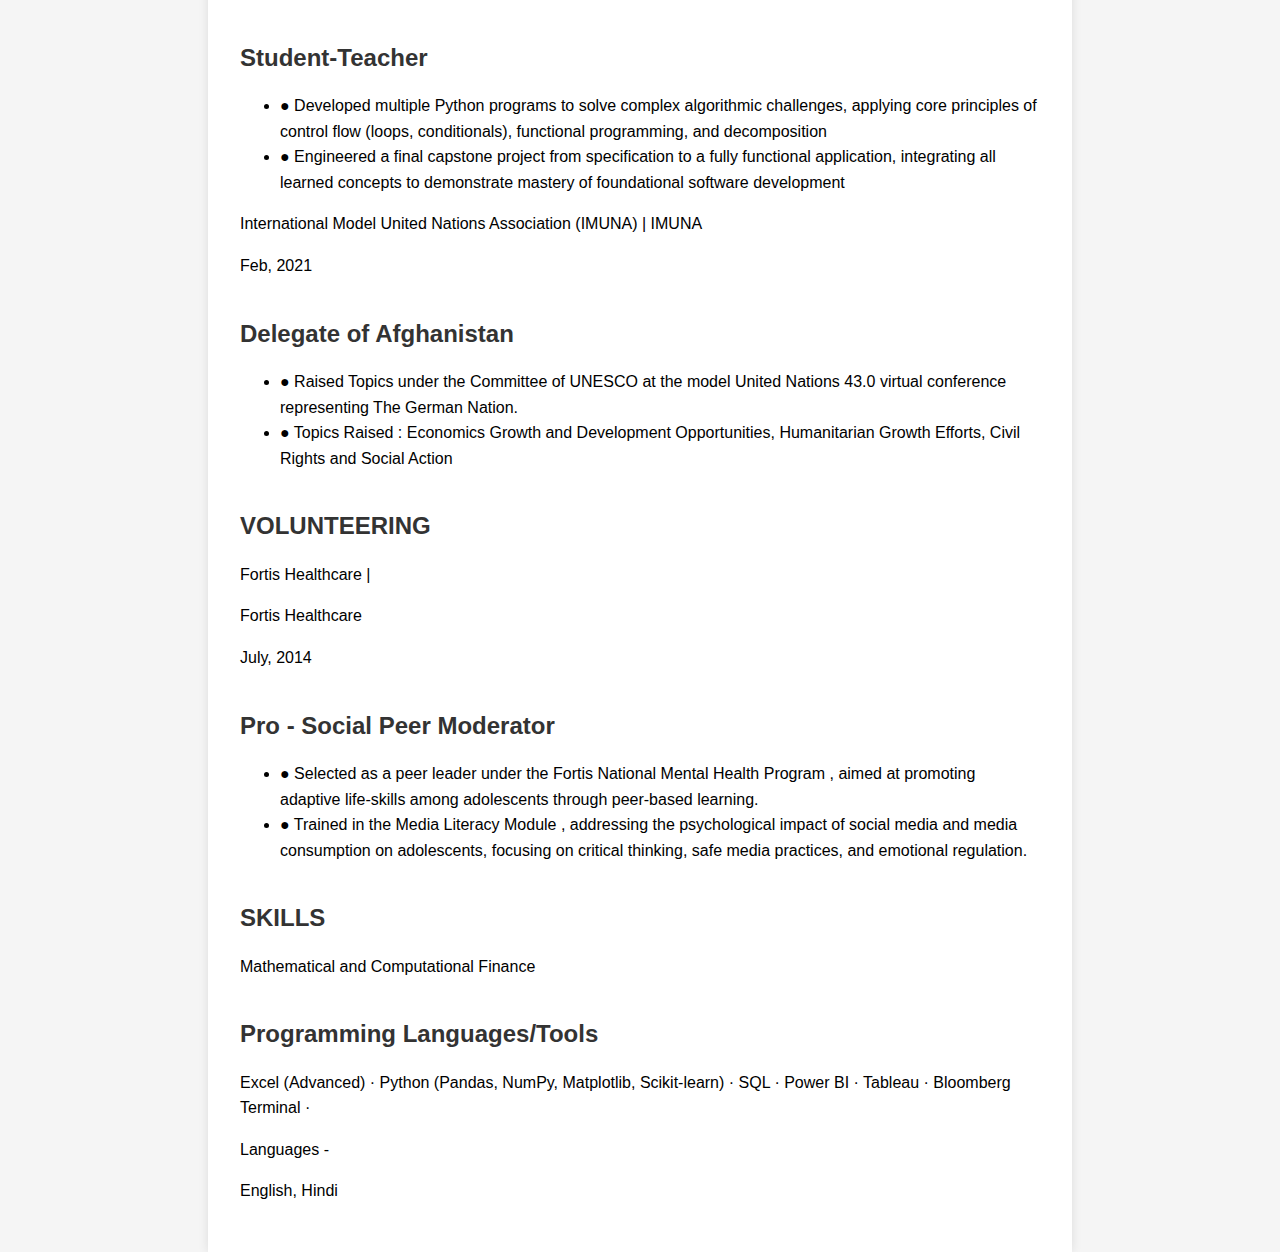
<file: <4o_4o>_images_and_tables/Bhavya_Goyal_June_2025_CV/Bhavya_Goyal_June_2025_CV-with-image-refs.html>
<!DOCTYPE html>
<html>
<head>
<meta charset="UTF-8"/>
<title>Bhavya Goyal June 2025 CV</title>
<meta name="generator" content="Docling HTML Serializer"/>
<style>
    html {
        background-color: #f5f5f5;
        font-family: Arial, sans-serif;
        line-height: 1.6;
    }
    body {
        max-width: 800px;
        margin: 0 auto;
        padding: 2rem;
        background-color: white;
        box-shadow: 0 0 10px rgba(0,0,0,0.1);
    }
    h1, h2, h3, h4, h5, h6 {
        color: #333;
        margin-top: 1.5em;
        margin-bottom: 0.5em;
    }
    h1 {
        font-size: 2em;
        border-bottom: 1px solid #eee;
        padding-bottom: 0.3em;
    }
    table {
        border-collapse: collapse;
        margin: 1em 0;
        width: 100%;
    }
    th, td {
        border: 1px solid #ddd;
        padding: 8px;
        text-align: left;
    }
    th {
        background-color: #f2f2f2;
        font-weight: bold;
    }
    figure {
        margin: 1.5em 0;
        text-align: center;
    }
    figcaption {
        color: #666;
        font-style: italic;
        margin-top: 0.5em;
    }
    img {
        max-width: 100%;
        height: auto;
    }
    pre {
        background-color: #f6f8fa;
        border-radius: 3px;
        padding: 1em;
        overflow: auto;
    }
    code {
        font-family: monospace;
        background-color: #f6f8fa;
        padding: 0.2em 0.4em;
        border-radius: 3px;
    }
    pre code {
        background-color: transparent;
        padding: 0;
    }
    .formula {
        text-align: center;
        padding: 0.5em;
        margin: 1em 0;
        background-color: #f9f9f9;
    }
    .formula-not-decoded {
        text-align: center;
        padding: 0.5em;
        margin: 1em 0;
        background: repeating-linear-gradient(
            45deg,
            #f0f0f0,
            #f0f0f0 10px,
            #f9f9f9 10px,
            #f9f9f9 20px
        );
    }
    .page-break {
        page-break-after: always;
        border-top: 1px dashed #ccc;
        margin: 2em 0;
    }
    .key-value-region {
        background-color: #f9f9f9;
        padding: 1em;
        border-radius: 4px;
        margin: 1em 0;
    }
    .key-value-region dt {
        font-weight: bold;
    }
    .key-value-region dd {
        margin-left: 1em;
        margin-bottom: 0.5em;
    }
    .form-container {
        border: 1px solid #ddd;
        padding: 1em;
        border-radius: 4px;
        margin: 1em 0;
    }
    .form-item {
        margin-bottom: 0.5em;
    }
    .image-classification {
        font-size: 0.9em;
        color: #666;
        margin-top: 0.5em;
    }
</style>
</head>
<body>
<div class='page'>
<h2>BHAVYA GOYAL</h2>
<figure><img src="%3C4o_4o%3E_images_and_tables/Bhavya_Goyal_June_2025_CV/Bhavya_Goyal_June_2025_CV-with-image-refs_artifacts/image_000000_12aff5f484037edf13aa3809c202d6ac7dff0ae40af67ca00c32c326faacc1a7.png"></figure>
<p>Bhavyagoyal.workday@gmail.com |</p>
<p>Bhavya Goyal |</p>
<p>Bhavya-Goyal |</p>
<p>📞</p>
<p>+91-7011209532</p>
<h2>EDUCATION</h2>
<p>Masters of Business Administration</p>
<p>University School of Management &amp; Entrepreneurship</p>
<h2>DELHI TECHNOLOGICAL UNIVERSITY</h2>
<p>Coursework:</p>
<p>Management Process &amp; Organizational Behavior, Financial Accounting &amp; cost Analysis, Marketing Management, Business Research Methods, Business Communication, Human Resource Management, Managerial Economics, Database Management Systems, Introduction to Programming Using Python, Predictive Analytics, Pricing Analytics, Financial Analytics, Investment Management, Financial Risk Management, Investment Banking</p>
<p>Bachelors of Commerce Hons.</p>
<p>2018-2021</p>
<p>Deen Dayal Upadhyaya College</p>
<p>(CGPA: 6.97 / 10) ~ 2.78 / 4.0</p>
<h2>UNIVERSITY OF DELHI</h2>
<p>Coursework: Business Organization &amp; Management, Financial Accounting, Micro Economics, Macro Economics, Business Laws, Business Mathematics, Income Tax, Principles of Marketing, Cost Accounting, International Business, Ethics &amp; Governance</p>
<p>EXPERIENCE</p>
<p>K.P.M.G. | Kpmg.com                                                                                                                                April 2025</p>
<p>Business Associate</p>
<p>Delhi, India</p>
<p>KGS - U.K. Research &amp; Insights</p>
<ul>
<li>● Conducted deep-dive quantitative and qualitative research using financial data, economic indicators, industry reports, and proprietary tools to develop sector-specific go-to-market strategies. Developed financial models and performed quantitative assessments to optimize portfolio strategies and enhance data-driven financial forecasting.</li>
<li>● Translated raw datasets into actionable business intelligence by performing advanced statistical analysis and data modeling in Excel, enabling leadership to assess market share, sector penetration, and client positioning.</li>
<li>● Designed and customized client-ready deliverables, including executive-level presentations and reports, tailored to the unique needs of Partners and account teams.</li>
</ul>
<p>Federal Bank | Federal Bank</p>
<p>Oct 2024 - March 2025</p>
<h2>Officer - Junior Management Grade 1</h2>
<p>Operations - Capital Markets and Administration Department</p>
<ul>
<li>● Optimized Capital Markets and Administration workflows to ensure timely and accurate execution of high-value transactions within regulatory frameworks (RBI, SEBI)</li>
<li>● Managed end-to-end processes across Banking Operations, PIS compliance, Capital Market settlements, and Depository Services (NSDL/CDSL) for domestic and cross-border investments</li>
<li>● Enhanced operational efficiency by streamlining back-office systems, reducing settlement risk, and ensuring adherence to compliance protocols and audit standards</li>
</ul>
<p>Lufthansa German Airlines | Lufthansa Partner Plus Benefit</p>
<h2>Business Development Intern</h2>
<p>June 2023 - Aug 2023 Delhi, India</p>
<p>Mastering Business Growth: Developing Cutting-Edge Strategies through Innovative Market Engagement</p>
<ul>
<li>● Engineered high-impact lead generation pipelines by delivering consistent, concise, and data-rich activity reports , enabling informed decision-making at the management level.</li>
<li>● Closed 7 enterprise-level deals , driving ₹1.4 crore in revenue demonstrating strong business acumen, clientcentric persuasion, and high-stakes negotiation skills.</li>
<li>● Strategically built and nurtured prospect relationships through strategic market positioning, relationship engineering, and opportunity design</li>
</ul>
<p>2022-2024</p>
<p>(CGPA: 7.08 / 10) ~ 2.83 / 4.0</p>
<h2>Finance Intern</h2>
<p>Dec 2022 - Feb 2023</p>
<p>Delhi, India (remote)</p>
<ul>
<li>● Conducted in-depth market research and financial data analysis to identify investment trends, risk factors, and growth opportunities for strategic decision-making.</li>
<li>● Developed financial models and performed quantitative assessments to optimize portfolio strategies and enhance data-driven financial forecasting</li>
<li>● Gig to test the reliability of applications and document the overall content-navigation experience, following the required tasks to test the application from the perspective of end user.</li>
<li>● Presenting the responsiveness, color-theory applicability, content-navigation, latency, and any anticipated crashes and videoing the process whilst doing so.</li>
</ul>
<p>Chegg Inc. | CheggIndia.com</p>
<p>Sep 2020 - Dec 2020</p>
<h2>Subject Matter Expert | General Business &amp; Operations Management</h2>
<p>Delhi, India (remote)</p>
<p>Quantitative Reasoning, Solution Framing, Knowledge Dissemination</p>
<ul>
<li>● Provided technically precise and analytically rigorous solutions to complex queries</li>
</ul>
<ul>
<li>● Maintained a 98%+ solution accuracy rate to chegg's stringent academic standard</li>
</ul>
<p>User Testing | usertesting.com                                                                                                                     Aug 2020 - Dec</p>
<p>2020</p>
<h2>Software Tester</h2>
<p>Delhi, India (remote)</p>
<h2>AWARDS AND HONOURS</h2>
<p>Mckinsey Forward Resource Recipient</p>
<p>| Mckinsey Forward</p>
<p>Apr, 2025</p>
<h2>Workplace Skill Enhancement Program</h2>
<ul>
<li>● Core skills level content laying around adaptability &amp; resilience, Problem Solving, Communicating for Impact, Relationships &amp; Well Being domains</li>
</ul>
<p>Merit Certificate | CBSE Merit Certificate</p>
<p>Nov, 2016</p>
<h2>Central Board of Secondary Education (C.B.S.E.)</h2>
<ul>
<li>● Facilitated by Board awarding Merit certificate in each subject i.e. English Communication, Hindi Course-A, Mathematics,   Science, Social Science to the top 0.1% of candidates passing that subject in Class 10th</li>
</ul>
<p>Sponsored Cancer Awareness Program | Cancer Aid Society</p>
<p>Dec, 2008</p>
<h2>Social Services Rendering Program</h2>
<ul>
<li>● Recognition of Social service rendered for generating awareness against this dreaded disease amongst the masses and raising substantial donations for the cause and awarded with a Gold Medal and Cup</li>
</ul>
<h2>POSITION OF RESPONSIBILITIES</h2>
<p>International Youth Neuroscience Association | IYNA</p>
<p>June, 2025</p>
<h2>Student - Participant Track (Neuroscience I and II)</h2>
<ul>
<li>● Engaged in an intensive, month-long virtual program covering undergraduate-level neuroscience within a global cohort of students from over 40 countries.</li>
<li>● Attended extensive lectures on core topics in Neuroscience I: cellular biology, nervous system signaling, sensory systems &amp; Neuroscience II: neurodevelopment, cognition, and neurological disease</li>
<li>● Developed foundational scientific literacy and critical thinking skills by analyzing complex concepts presented by diverse international lecturers and researchers</li>
</ul>
<p>World Bank Youth Summit 2025 (IMUNA) | World Bank Youth Summit</p>
<p>May, 2025</p>
<h2>Delegate</h2>
<ul>
<li>● Participated in Keynote Addresses and Panel Discussions at the World Bank Group Youth Summit, engaging with global leaders, policymakers, and development experts on pressing global challenges and innovative solutions.</li>
<li>● Topics Raised : Climate Action, Digital Transformation, Creative Industries</li>
</ul>
<h2>Student-Teacher</h2>
<ul>
<li>● Developed multiple Python programs to solve complex algorithmic challenges, applying core principles of control flow (loops, conditionals), functional programming, and decomposition</li>
<li>● Engineered a final capstone project from specification to a fully functional application, integrating all learned concepts to demonstrate mastery of foundational software development</li>
</ul>
<p>International Model United Nations Association (IMUNA) | IMUNA</p>
<p>Feb, 2021</p>
<h2>Delegate of Afghanistan</h2>
<ul>
<li>● Raised Topics under the Committee of UNESCO at the model United Nations 43.0 virtual conference representing The German Nation.</li>
<li>● Topics Raised : Economics Growth and Development Opportunities, Humanitarian Growth Efforts, Civil Rights and Social Action</li>
</ul>
<h2>VOLUNTEERING</h2>
<p>Fortis Healthcare |</p>
<p>Fortis Healthcare</p>
<p>July, 2014</p>
<h2>Pro - Social Peer Moderator</h2>
<ul>
<li>● Selected as a peer leader under the Fortis National Mental Health Program , aimed at promoting adaptive life-skills among adolescents through peer-based learning.</li>
<li>● Trained in the Media Literacy Module , addressing the psychological impact of social media and media consumption on adolescents, focusing on critical thinking, safe media practices, and emotional regulation.</li>
</ul>
<h2>SKILLS</h2>
<p>Mathematical and Computational Finance</p>
<h2>Programming Languages/Tools</h2>
<p>Excel (Advanced) · Python (Pandas, NumPy, Matplotlib, Scikit-learn) · SQL · Power BI · Tableau · Bloomberg Terminal ·</p>
<p>Languages -</p>
<p>English, Hindi</p>
</div>
</body>
</html>
</file>
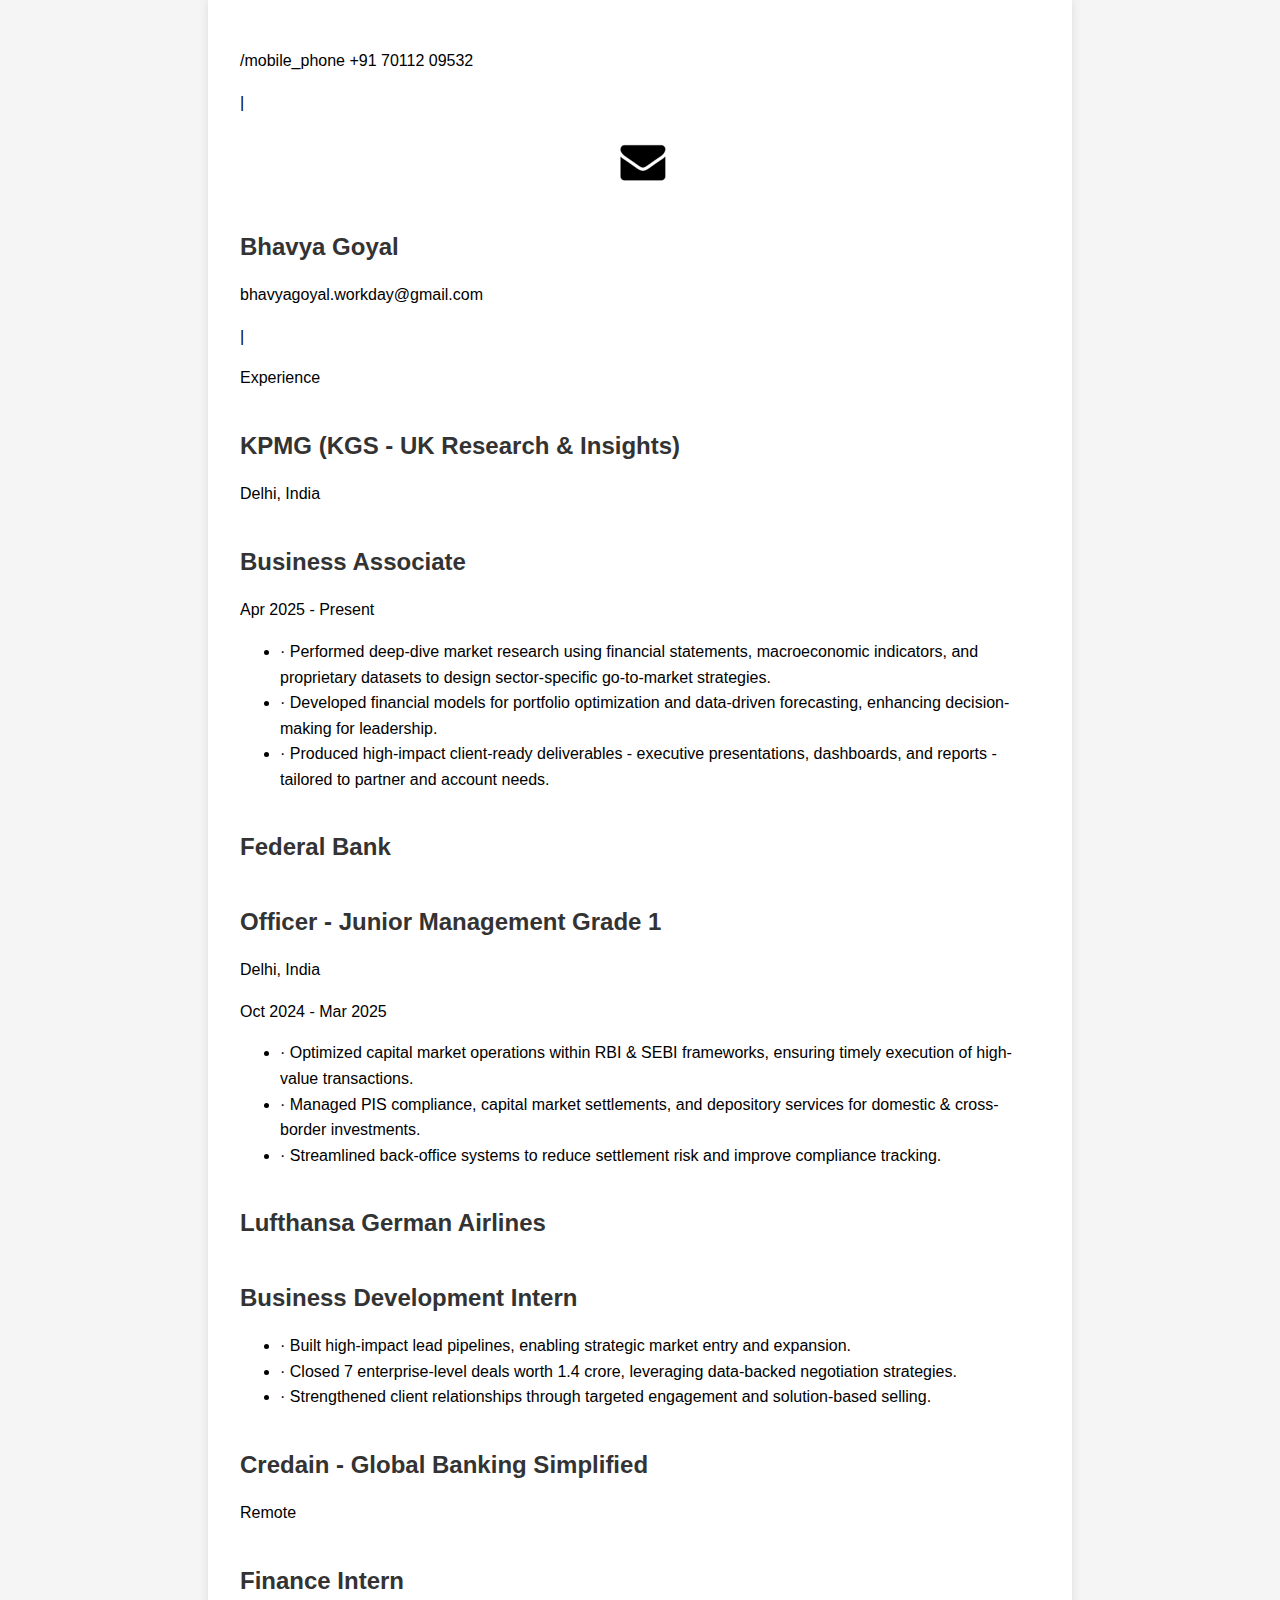
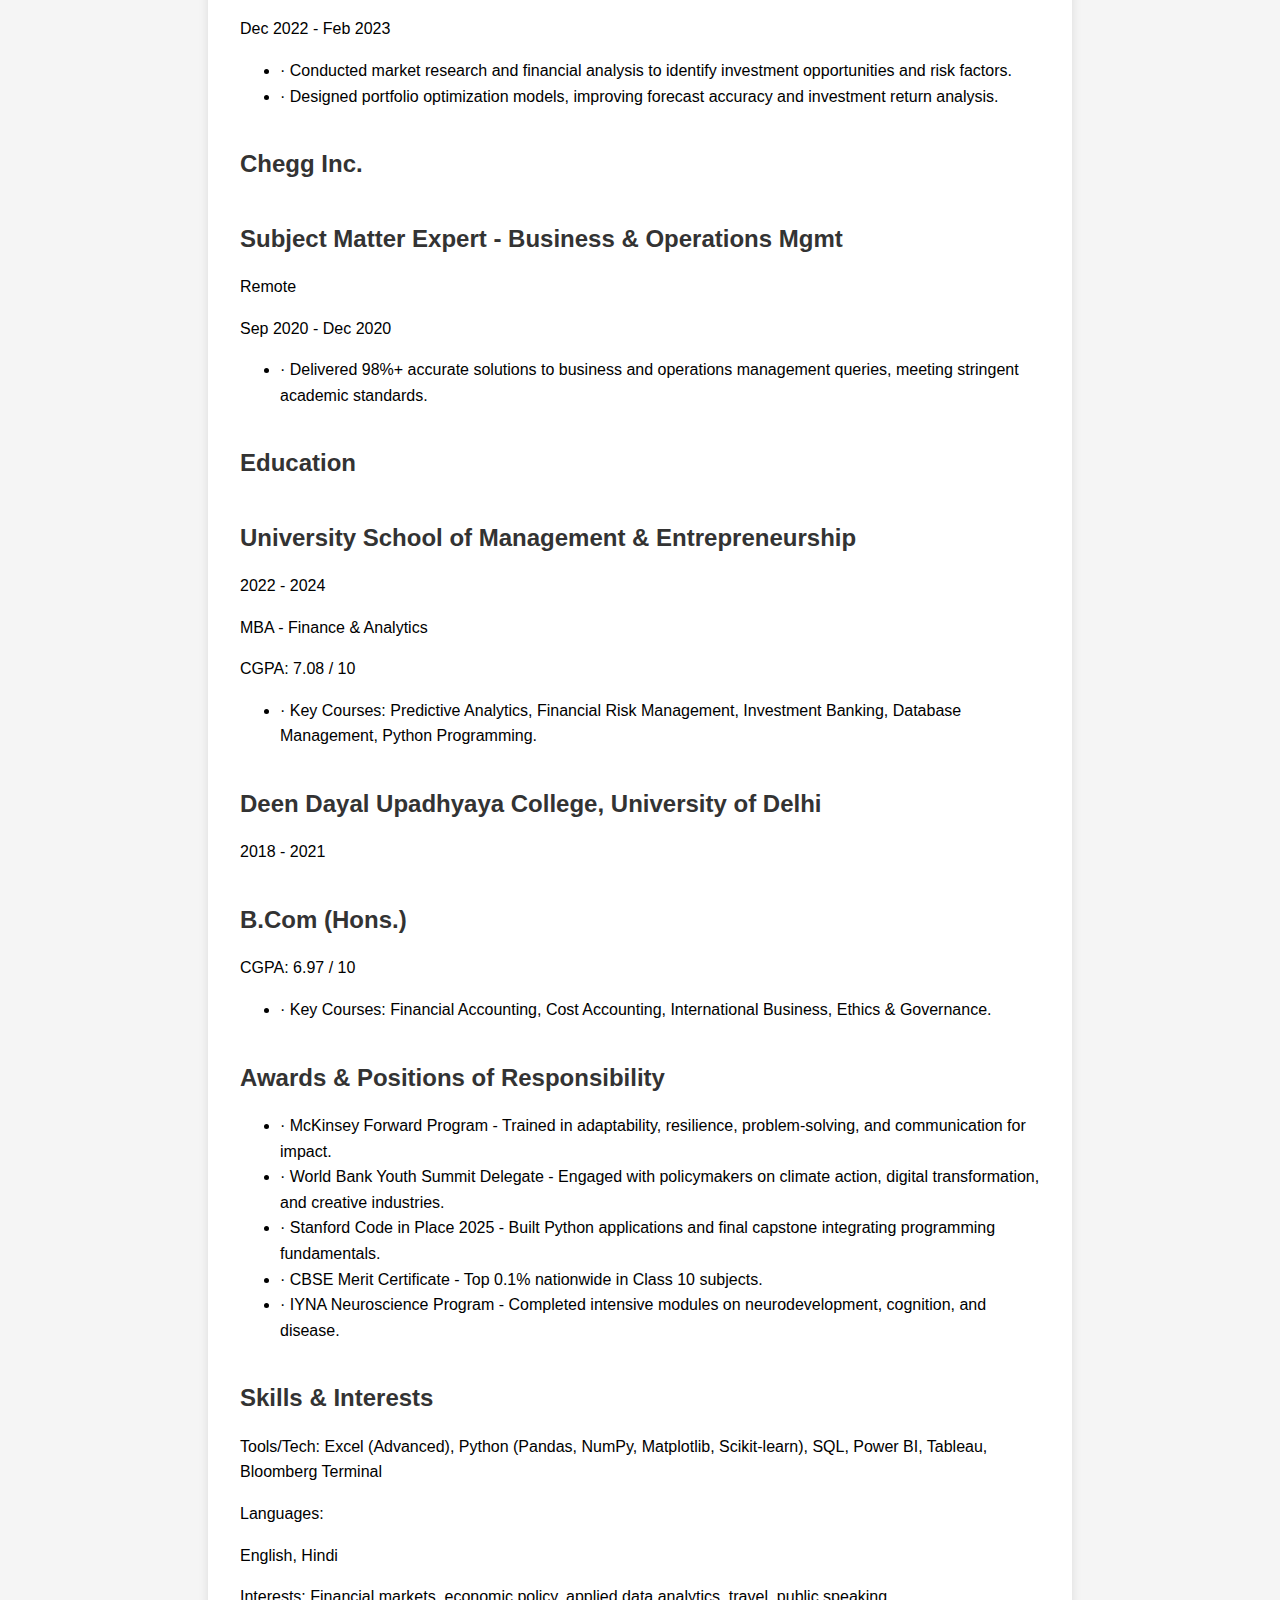
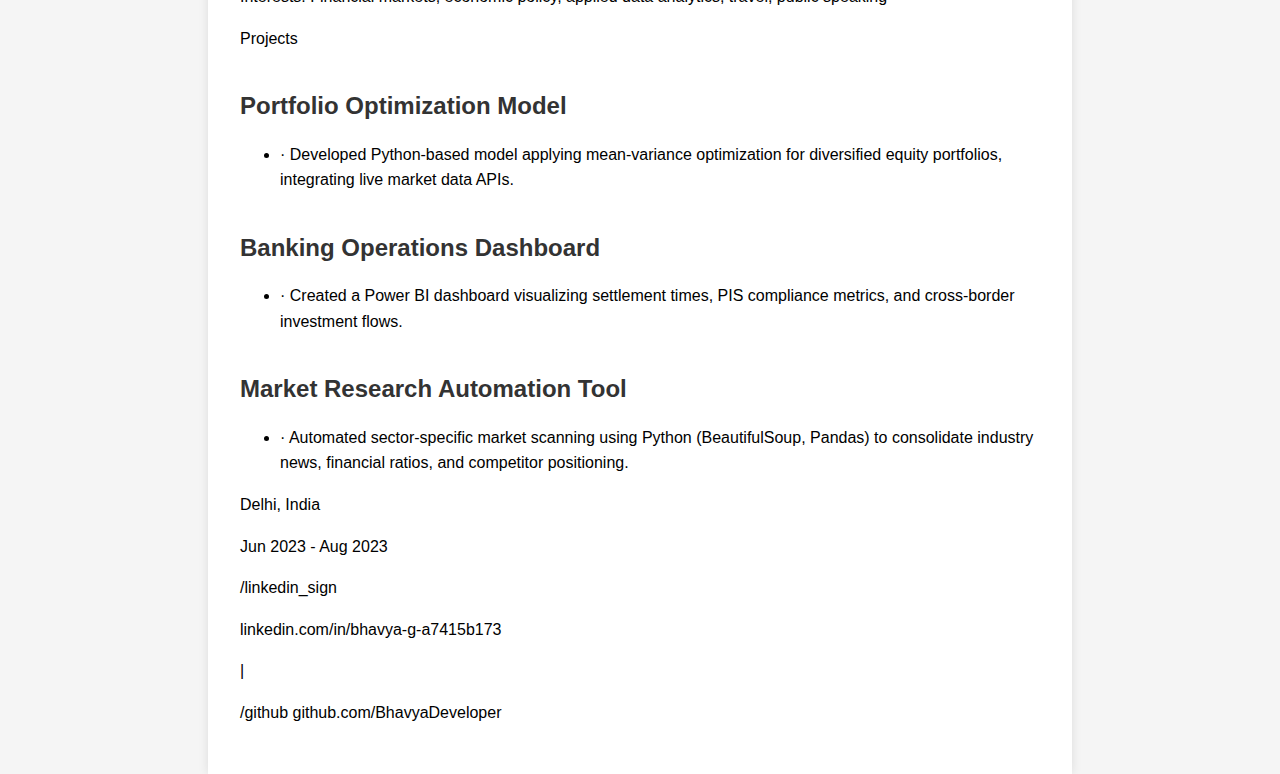
<file: <4o_4o>_images_and_tables/bhavya_resume/bhavya_resume-with-image-refs.html>
<!DOCTYPE html>
<html>
<head>
<meta charset="UTF-8"/>
<title>bhavya_resume</title>
<meta name="generator" content="Docling HTML Serializer"/>
<style>
    html {
        background-color: #f5f5f5;
        font-family: Arial, sans-serif;
        line-height: 1.6;
    }
    body {
        max-width: 800px;
        margin: 0 auto;
        padding: 2rem;
        background-color: white;
        box-shadow: 0 0 10px rgba(0,0,0,0.1);
    }
    h1, h2, h3, h4, h5, h6 {
        color: #333;
        margin-top: 1.5em;
        margin-bottom: 0.5em;
    }
    h1 {
        font-size: 2em;
        border-bottom: 1px solid #eee;
        padding-bottom: 0.3em;
    }
    table {
        border-collapse: collapse;
        margin: 1em 0;
        width: 100%;
    }
    th, td {
        border: 1px solid #ddd;
        padding: 8px;
        text-align: left;
    }
    th {
        background-color: #f2f2f2;
        font-weight: bold;
    }
    figure {
        margin: 1.5em 0;
        text-align: center;
    }
    figcaption {
        color: #666;
        font-style: italic;
        margin-top: 0.5em;
    }
    img {
        max-width: 100%;
        height: auto;
    }
    pre {
        background-color: #f6f8fa;
        border-radius: 3px;
        padding: 1em;
        overflow: auto;
    }
    code {
        font-family: monospace;
        background-color: #f6f8fa;
        padding: 0.2em 0.4em;
        border-radius: 3px;
    }
    pre code {
        background-color: transparent;
        padding: 0;
    }
    .formula {
        text-align: center;
        padding: 0.5em;
        margin: 1em 0;
        background-color: #f9f9f9;
    }
    .formula-not-decoded {
        text-align: center;
        padding: 0.5em;
        margin: 1em 0;
        background: repeating-linear-gradient(
            45deg,
            #f0f0f0,
            #f0f0f0 10px,
            #f9f9f9 10px,
            #f9f9f9 20px
        );
    }
    .page-break {
        page-break-after: always;
        border-top: 1px dashed #ccc;
        margin: 2em 0;
    }
    .key-value-region {
        background-color: #f9f9f9;
        padding: 1em;
        border-radius: 4px;
        margin: 1em 0;
    }
    .key-value-region dt {
        font-weight: bold;
    }
    .key-value-region dd {
        margin-left: 1em;
        margin-bottom: 0.5em;
    }
    .form-container {
        border: 1px solid #ddd;
        padding: 1em;
        border-radius: 4px;
        margin: 1em 0;
    }
    .form-item {
        margin-bottom: 0.5em;
    }
    .image-classification {
        font-size: 0.9em;
        color: #666;
        margin-top: 0.5em;
    }
</style>
</head>
<body>
<div class='page'>
<p>/mobile_phone +91 70112 09532</p>
<p>|</p>
<figure><img src="%3C4o_4o%3E_images_and_tables/bhavya_resume/bhavya_resume-with-image-refs_artifacts/image_000000_90ed1c6b0ae404b3c6e85f969e99025b016f7bafb5a819c4f29c37cf2ce84998.png"></figure>
<h2>Bhavya Goyal</h2>
<p>bhavyagoyal.workday@gmail.com</p>
<p>|</p>
<p>Experience</p>
<h2>KPMG (KGS - UK Research &amp; Insights)</h2>
<p>Delhi, India</p>
<h2>Business Associate</h2>
<p>Apr 2025 - Present</p>
<ul>
<li>· Performed deep-dive market research using financial statements, macroeconomic indicators, and proprietary datasets to design sector-specific go-to-market strategies.</li>
<li>· Developed financial models for portfolio optimization and data-driven forecasting, enhancing decision-making for leadership.</li>
<li>· Produced high-impact client-ready deliverables - executive presentations, dashboards, and reports - tailored to partner and account needs.</li>
</ul>
<h2>Federal Bank</h2>
<h2>Officer - Junior Management Grade 1</h2>
<p>Delhi, India</p>
<p>Oct 2024 - Mar 2025</p>
<ul>
<li>· Optimized capital market operations within RBI &amp; SEBI frameworks, ensuring timely execution of high-value transactions.</li>
<li>· Managed PIS compliance, capital market settlements, and depository services for domestic &amp; cross-border investments.</li>
<li>· Streamlined back-office systems to reduce settlement risk and improve compliance tracking.</li>
</ul>
<h2>Lufthansa German Airlines</h2>
<h2>Business Development Intern</h2>
<ul>
<li>· Built high-impact lead pipelines, enabling strategic market entry and expansion.</li>
<li>· Closed 7 enterprise-level deals worth 1.4 crore, leveraging data-backed negotiation strategies.</li>
<li>· Strengthened client relationships through targeted engagement and solution-based selling.</li>
</ul>
<h2>Credain - Global Banking Simplified</h2>
<p>Remote</p>
<h2>Finance Intern</h2>
<p>Dec 2022 - Feb 2023</p>
<ul>
<li>· Conducted market research and financial analysis to identify investment opportunities and risk factors.</li>
<li>· Designed portfolio optimization models, improving forecast accuracy and investment return analysis.</li>
</ul>
<h2>Chegg Inc.</h2>
<h2>Subject Matter Expert - Business &amp; Operations Mgmt</h2>
<p>Remote</p>
<p>Sep 2020 - Dec 2020</p>
<ul>
<li>· Delivered 98%+ accurate solutions to business and operations management queries, meeting stringent academic standards.</li>
</ul>
<h2>Education</h2>
<h2>University School of Management &amp; Entrepreneurship</h2>
<p>2022 - 2024</p>
<p>MBA - Finance &amp; Analytics</p>
<p>CGPA: 7.08 / 10</p>
<ul>
<li>· Key Courses: Predictive Analytics, Financial Risk Management, Investment Banking, Database Management, Python Programming.</li>
</ul>
<h2>Deen Dayal Upadhyaya College, University of Delhi</h2>
<p>2018 - 2021</p>
<h2>B.Com (Hons.)</h2>
<p>CGPA: 6.97 / 10</p>
<ul>
<li>· Key Courses: Financial Accounting, Cost Accounting, International Business, Ethics &amp; Governance.</li>
</ul>
<h2>Awards &amp; Positions of Responsibility</h2>
<ul>
<li>· McKinsey Forward Program - Trained in adaptability, resilience, problem-solving, and communication for impact.</li>
<li>· World Bank Youth Summit Delegate - Engaged with policymakers on climate action, digital transformation, and creative industries.</li>
<li>· Stanford Code in Place 2025 - Built Python applications and final capstone integrating programming fundamentals.</li>
<li>· CBSE Merit Certificate - Top 0.1% nationwide in Class 10 subjects.</li>
<li>· IYNA Neuroscience Program - Completed intensive modules on neurodevelopment, cognition, and disease.</li>
</ul>
<h2>Skills &amp; Interests</h2>
<p>Tools/Tech: Excel (Advanced), Python (Pandas, NumPy, Matplotlib, Scikit-learn), SQL, Power BI, Tableau, Bloomberg Terminal</p>
<p>Languages:</p>
<p>English, Hindi</p>
<p>Interests: Financial markets, economic policy, applied data analytics, travel, public speaking</p>
<p>Projects</p>
<h2>Portfolio Optimization Model</h2>
<ul>
<li>· Developed Python-based model applying mean-variance optimization for diversified equity portfolios, integrating live market data APIs.</li>
</ul>
<h2>Banking Operations Dashboard</h2>
<ul>
<li>· Created a Power BI dashboard visualizing settlement times, PIS compliance metrics, and cross-border investment flows.</li>
</ul>
<h2>Market Research Automation Tool</h2>
<ul>
<li>· Automated sector-specific market scanning using Python (BeautifulSoup, Pandas) to consolidate industry news, financial ratios, and competitor positioning.</li>
</ul>
<p>Delhi, India</p>
<p>Jun 2023 - Aug 2023</p>
<p>/linkedin_sign</p>
<p>linkedin.com/in/bhavya-g-a7415b173</p>
<p>|</p>
<p>/github github.com/BhavyaDeveloper</p>
</div>
</body>
</html>
</file>
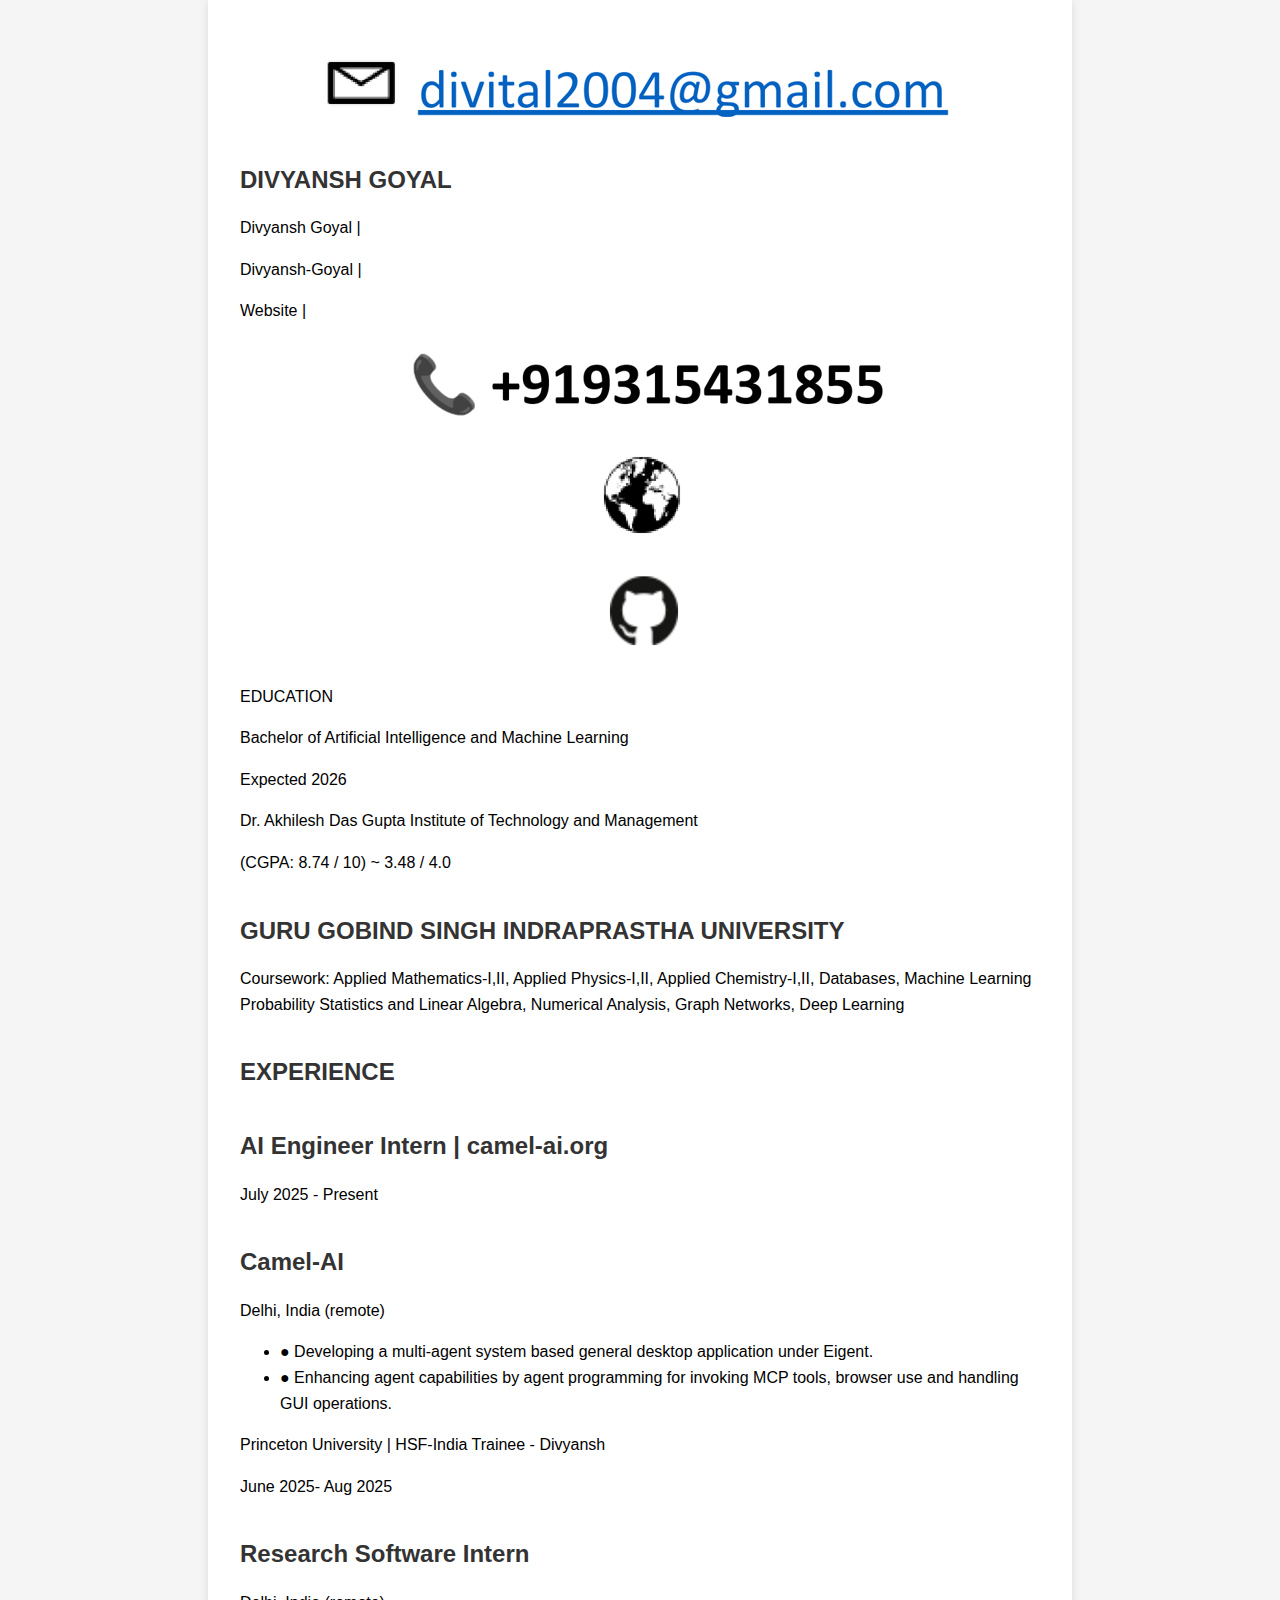
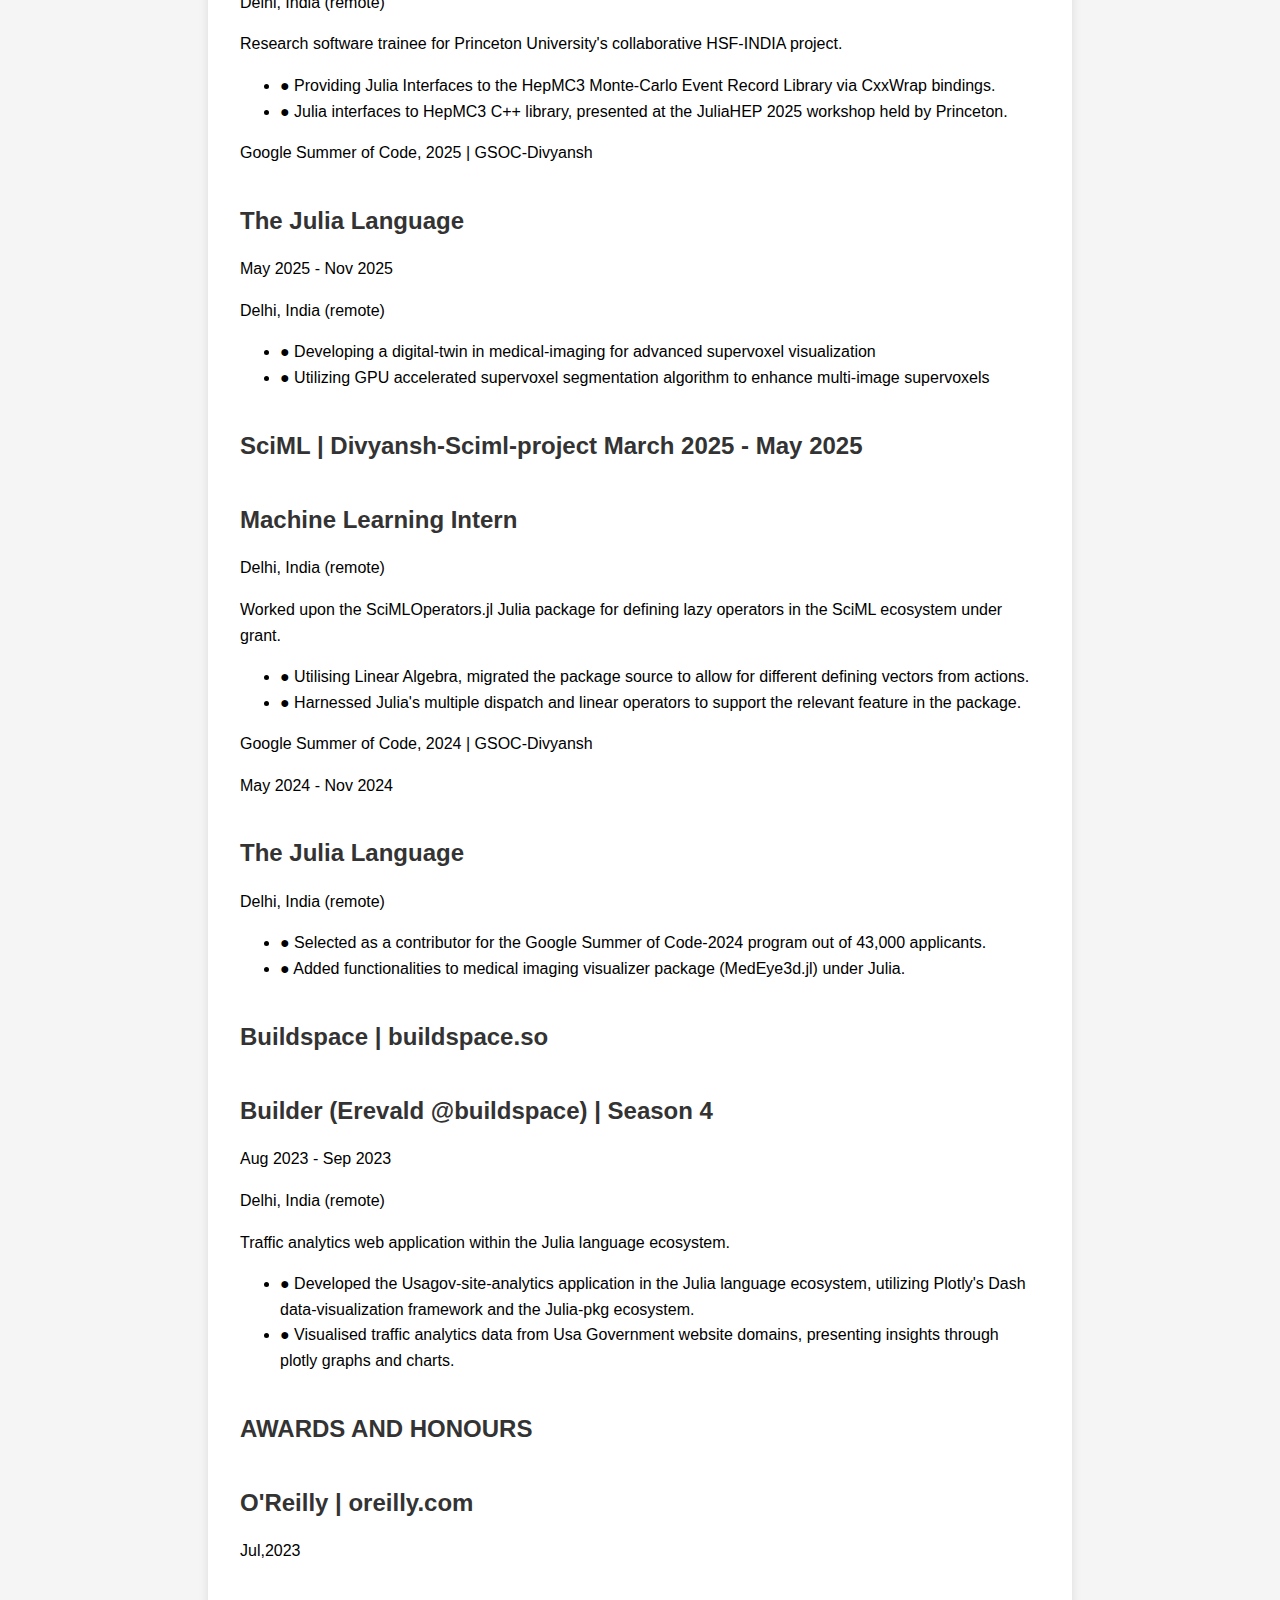
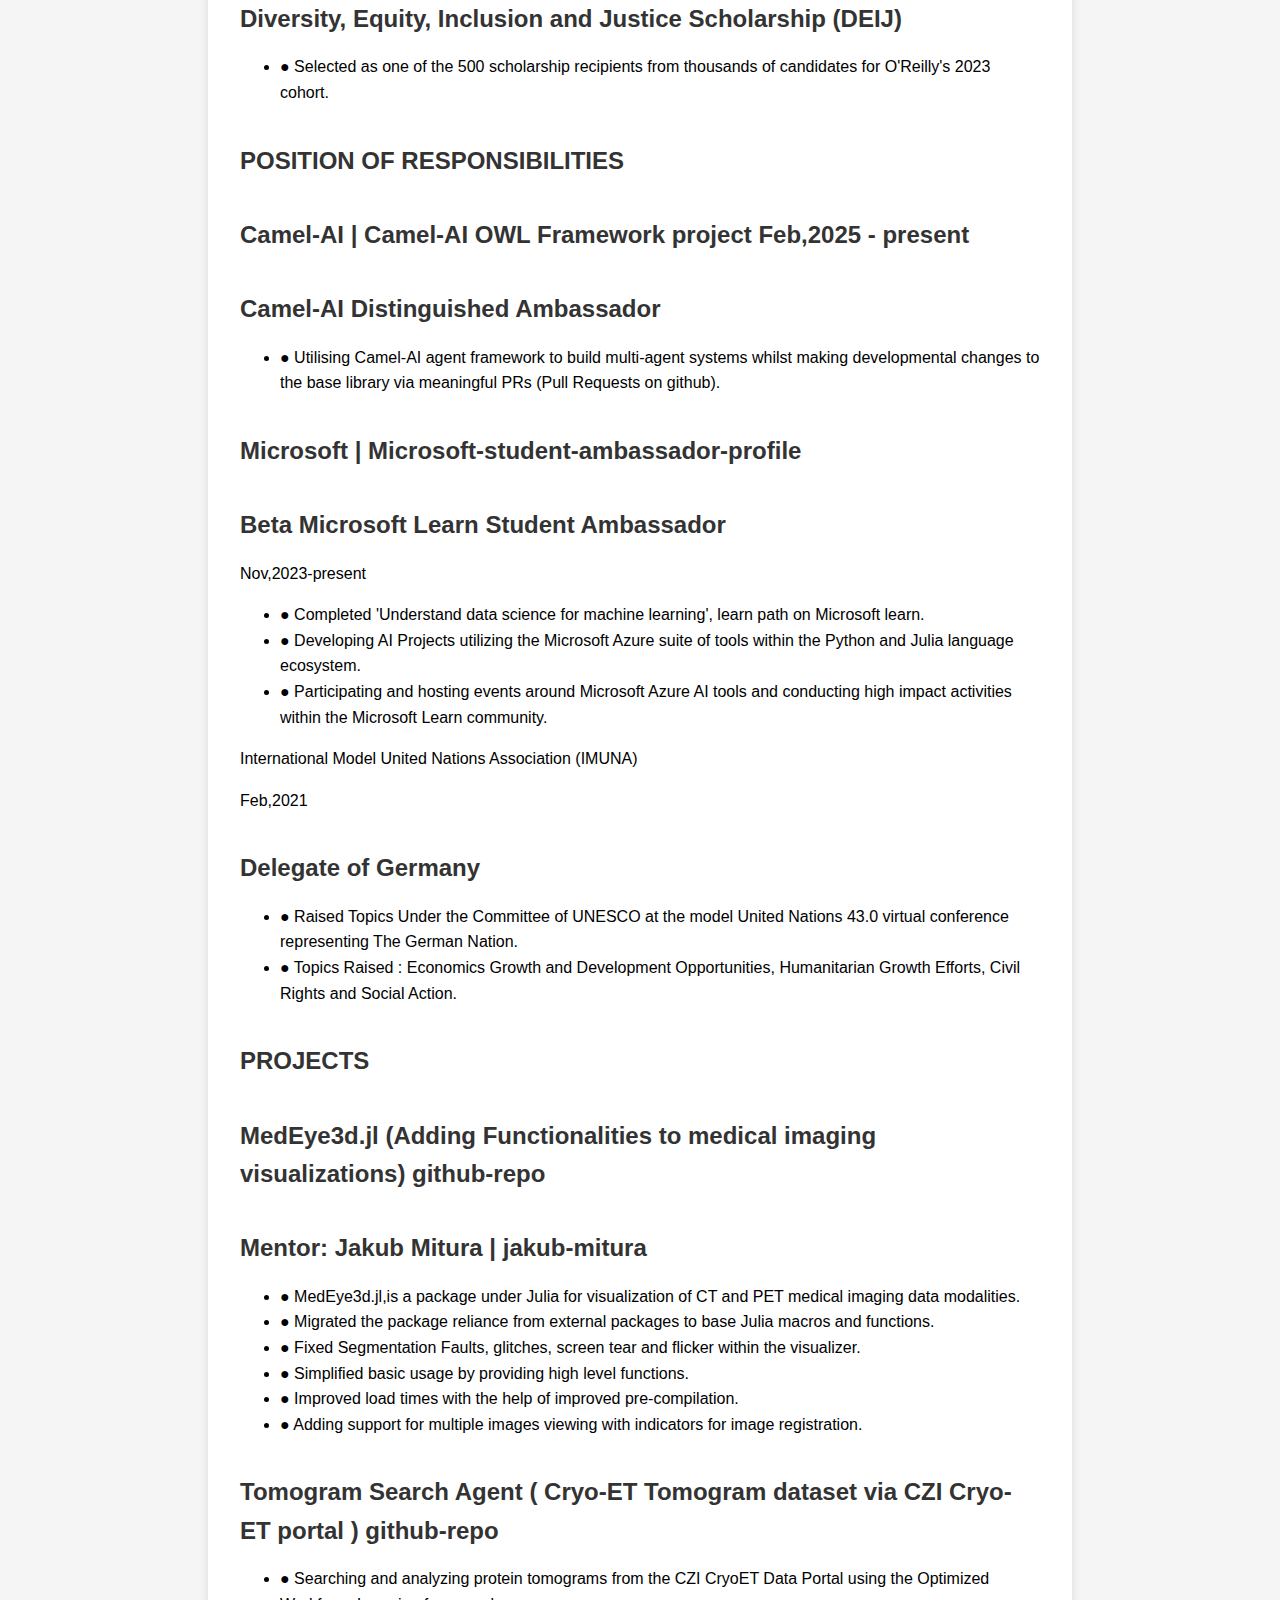
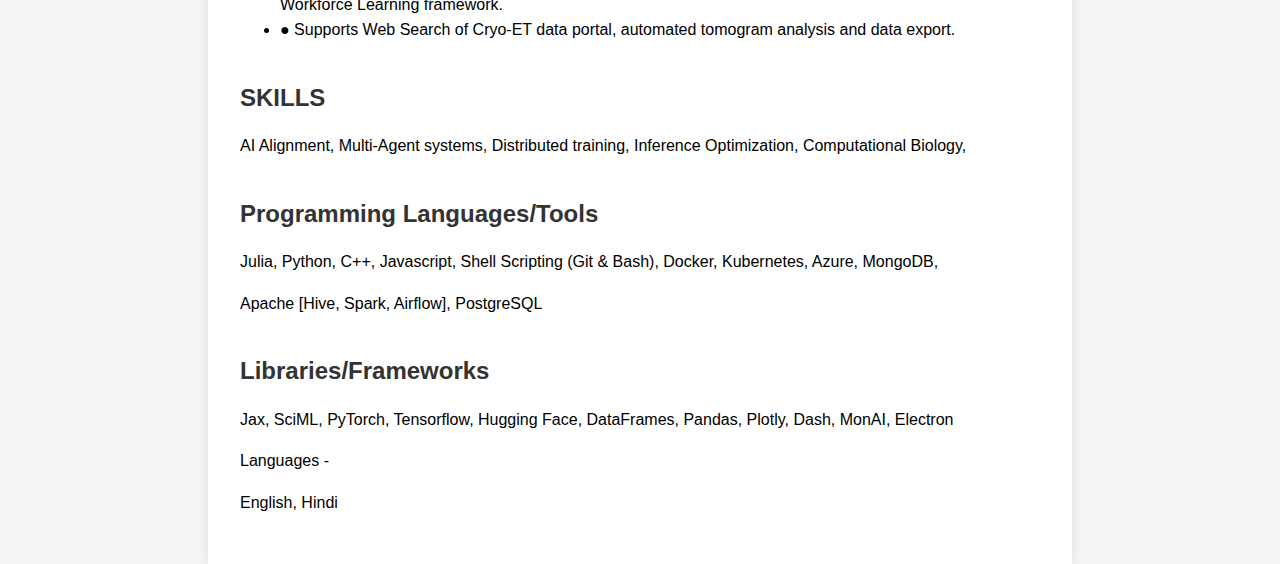
<file: <4o_4o>_images_and_tables/my-awesome-paper/my-awesome-paper-with-image-refs.html>
<!DOCTYPE html>
<html>
<head>
<meta charset="UTF-8"/>
<title>paper</title>
<meta name="generator" content="Docling HTML Serializer"/>
<style>
    html {
        background-color: #f5f5f5;
        font-family: Arial, sans-serif;
        line-height: 1.6;
    }
    body {
        max-width: 800px;
        margin: 0 auto;
        padding: 2rem;
        background-color: white;
        box-shadow: 0 0 10px rgba(0,0,0,0.1);
    }
    h1, h2, h3, h4, h5, h6 {
        color: #333;
        margin-top: 1.5em;
        margin-bottom: 0.5em;
    }
    h1 {
        font-size: 2em;
        border-bottom: 1px solid #eee;
        padding-bottom: 0.3em;
    }
    table {
        border-collapse: collapse;
        margin: 1em 0;
        width: 100%;
    }
    th, td {
        border: 1px solid #ddd;
        padding: 8px;
        text-align: left;
    }
    th {
        background-color: #f2f2f2;
        font-weight: bold;
    }
    figure {
        margin: 1.5em 0;
        text-align: center;
    }
    figcaption {
        color: #666;
        font-style: italic;
        margin-top: 0.5em;
    }
    img {
        max-width: 100%;
        height: auto;
    }
    pre {
        background-color: #f6f8fa;
        border-radius: 3px;
        padding: 1em;
        overflow: auto;
    }
    code {
        font-family: monospace;
        background-color: #f6f8fa;
        padding: 0.2em 0.4em;
        border-radius: 3px;
    }
    pre code {
        background-color: transparent;
        padding: 0;
    }
    .formula {
        text-align: center;
        padding: 0.5em;
        margin: 1em 0;
        background-color: #f9f9f9;
    }
    .formula-not-decoded {
        text-align: center;
        padding: 0.5em;
        margin: 1em 0;
        background: repeating-linear-gradient(
            45deg,
            #f0f0f0,
            #f0f0f0 10px,
            #f9f9f9 10px,
            #f9f9f9 20px
        );
    }
    .page-break {
        page-break-after: always;
        border-top: 1px dashed #ccc;
        margin: 2em 0;
    }
    .key-value-region {
        background-color: #f9f9f9;
        padding: 1em;
        border-radius: 4px;
        margin: 1em 0;
    }
    .key-value-region dt {
        font-weight: bold;
    }
    .key-value-region dd {
        margin-left: 1em;
        margin-bottom: 0.5em;
    }
    .form-container {
        border: 1px solid #ddd;
        padding: 1em;
        border-radius: 4px;
        margin: 1em 0;
    }
    .form-item {
        margin-bottom: 0.5em;
    }
    .image-classification {
        font-size: 0.9em;
        color: #666;
        margin-top: 0.5em;
    }
</style>
</head>
<body>
<div class='page'>
<figure><img src="%3C4o_4o%3E_images_and_tables/my-awesome-paper/my-awesome-paper-with-image-refs_artifacts/image_000000_680970fff9d96a6f0ff68b68c354c683786d5b47260e58fe04c5ffa28ee97413.png"></figure>
<h2>DIVYANSH GOYAL</h2>
<p>Divyansh Goyal |</p>
<p>Divyansh-Goyal |</p>
<p>Website |</p>
<figure><img src="%3C4o_4o%3E_images_and_tables/my-awesome-paper/my-awesome-paper-with-image-refs_artifacts/image_000001_5901defea3a952cc0842ad13104ec3b9f953adfe64cd8e2aee03843b6139f7d9.png"></figure>
<figure><img src="%3C4o_4o%3E_images_and_tables/my-awesome-paper/my-awesome-paper-with-image-refs_artifacts/image_000002_b53e695a69880b3b7c91acdc9ac6b1eb89bd138e1c9c32a9f265588795b102e0.png"></figure>
<figure><img src="%3C4o_4o%3E_images_and_tables/my-awesome-paper/my-awesome-paper-with-image-refs_artifacts/image_000003_9288fa8079f3dd0da791d28cf5d23cf796da86455f48290451c7dccb625d56b1.png"></figure>
<p>EDUCATION</p>
<p>Bachelor of Artificial Intelligence and Machine Learning</p>
<p>Expected 2026</p>
<p>Dr. Akhilesh Das Gupta Institute of Technology and Management</p>
<p>(CGPA: 8.74 / 10) ~ 3.48 / 4.0</p>
<h2>GURU GOBIND SINGH INDRAPRASTHA UNIVERSITY</h2>
<p>Coursework: Applied Mathematics-I,II, Applied Physics-I,II, Applied Chemistry-I,II, Databases, Machine Learning Probability Statistics and Linear Algebra, Numerical Analysis, Graph Networks, Deep Learning</p>
<h2>EXPERIENCE</h2>
<h2>AI Engineer Intern | camel-ai.org</h2>
<p>July 2025 - Present</p>
<h2>Camel-AI</h2>
<p>Delhi, India (remote)</p>
<ul>
<li>● Developing a multi-agent system based general desktop application under Eigent.</li>
<li>● Enhancing agent capabilities by agent programming for invoking MCP tools, browser use and handling GUI operations.</li>
</ul>
<p>Princeton University | HSF-India Trainee - Divyansh</p>
<p>June 2025- Aug 2025</p>
<h2>Research Software Intern</h2>
<p>Delhi, India (remote)</p>
<p>Research software trainee for Princeton University's collaborative HSF-INDIA project.</p>
<ul>
<li>● Providing Julia Interfaces to the HepMC3 Monte-Carlo Event Record Library via CxxWrap bindings.</li>
<li>● Julia interfaces to HepMC3 C++ library, presented at the JuliaHEP 2025 workshop held by Princeton.</li>
</ul>
<p>Google Summer of Code, 2025 | GSOC-Divyansh</p>
<h2>The Julia Language</h2>
<p>May 2025 - Nov 2025</p>
<p>Delhi, India (remote)</p>
<ul>
<li>● Developing a digital-twin in medical-imaging for advanced supervoxel visualization</li>
<li>● Utilizing GPU accelerated supervoxel segmentation algorithm to enhance multi-image supervoxels</li>
</ul>
<h2>SciML | Divyansh-Sciml-project                                                                                                        March 2025 - May 2025</h2>
<h2>Machine Learning Intern</h2>
<p>Delhi, India (remote)</p>
<p>Worked upon the SciMLOperators.jl Julia package for defining lazy operators in the SciML ecosystem under grant.</p>
<ul>
<li>● Utilising Linear Algebra, migrated the package source to allow for different defining vectors from actions.</li>
<li>● Harnessed Julia's multiple dispatch and linear operators to support the relevant feature in the package.</li>
</ul>
<p>Google Summer of Code, 2024 | GSOC-Divyansh</p>
<p>May 2024 - Nov 2024</p>
<h2>The Julia Language</h2>
<p>Delhi, India (remote)</p>
<ul>
<li>● Selected as a contributor for the Google Summer of Code-2024 program out of 43,000 applicants.</li>
<li>● Added functionalities to medical imaging visualizer package (MedEye3d.jl) under Julia.</li>
</ul>
<h2>Buildspace | buildspace.so</h2>
<h2>Builder (Erevald @buildspace) | Season 4</h2>
<p>Aug 2023 - Sep 2023</p>
<p>Delhi, India (remote)</p>
<p>Traffic analytics web application within the Julia language ecosystem.</p>
<ul>
<li>● Developed the Usagov-site-analytics application in the Julia language ecosystem, utilizing Plotly's Dash data-visualization framework and the Julia-pkg ecosystem.</li>
<li>● Visualised traffic analytics data from Usa Government website domains, presenting insights through plotly graphs and charts.</li>
</ul>
<h2>AWARDS AND HONOURS</h2>
<h2>O'Reilly | oreilly.com</h2>
<p>Jul,2023</p>
<h2>Diversity, Equity, Inclusion and Justice Scholarship (DEIJ)</h2>
<ul>
<li>● Selected as one of the 500 scholarship recipients from thousands of candidates for O'Reilly's 2023 cohort.</li>
</ul>
<h2>POSITION OF RESPONSIBILITIES</h2>
<h2>Camel-AI | Camel-AI OWL Framework project                                                                                           Feb,2025 - present</h2>
<h2>Camel-AI Distinguished Ambassador</h2>
<ul>
<li>● Utilising Camel-AI agent framework to build multi-agent systems whilst making developmental changes to the base library via meaningful PRs (Pull Requests on github).</li>
</ul>
<h2>Microsoft | Microsoft-student-ambassador-profile</h2>
<h2>Beta Microsoft Learn Student Ambassador</h2>
<p>Nov,2023-present</p>
<ul>
<li>● Completed 'Understand data science for machine learning', learn path on Microsoft learn.</li>
<li>● Developing AI Projects utilizing the Microsoft Azure suite of tools within the Python and Julia language ecosystem.</li>
<li>● Participating and hosting events around Microsoft Azure AI tools and conducting high impact activities within the Microsoft Learn community.</li>
</ul>
<p>International Model United Nations Association (IMUNA)</p>
<p>Feb,2021</p>
<h2>Delegate of Germany</h2>
<ul>
<li>● Raised Topics Under the Committee of UNESCO at the model United Nations 43.0 virtual conference representing The German Nation.</li>
<li>● Topics Raised : Economics Growth and Development Opportunities, Humanitarian Growth Efforts, Civil Rights and Social Action.</li>
</ul>
<h2>PROJECTS</h2>
<h2>MedEye3d.jl (Adding Functionalities to medical imaging visualizations) github-repo</h2>
<h2>Mentor: Jakub Mitura | jakub-mitura</h2>
<ul>
<li>● MedEye3d.jl,is a package under Julia for visualization of CT and PET medical imaging data modalities.</li>
<li>● Migrated the package reliance from external packages to base Julia macros and functions.</li>
<li>● Fixed Segmentation Faults, glitches, screen tear and flicker within the visualizer.</li>
<li>● Simplified basic usage by providing high level functions.</li>
<li>● Improved load times with the help of improved pre-compilation.</li>
<li>● Adding support for multiple images viewing with indicators for image registration.</li>
</ul>
<h2>Tomogram Search Agent ( Cryo-ET Tomogram dataset via CZI Cryo-ET portal ) github-repo</h2>
<ul>
<li>● Searching and analyzing protein tomograms from the CZI CryoET Data Portal using the Optimized Workforce Learning framework.</li>
<li>● Supports Web Search of Cryo-ET data portal, automated tomogram analysis and data export.</li>
</ul>
<h2>SKILLS</h2>
<p>AI Alignment, Multi-Agent systems, Distributed training, Inference Optimization, Computational Biology,</p>
<h2>Programming Languages/Tools</h2>
<p>Julia, Python, C++, Javascript, Shell Scripting (Git &amp; Bash), Docker, Kubernetes, Azure, MongoDB,</p>
<p>Apache [Hive, Spark, Airflow], PostgreSQL</p>
<h2>Libraries/Frameworks</h2>
<p>Jax, SciML, PyTorch, Tensorflow, Hugging Face, DataFrames, Pandas, Plotly, Dash, MonAI, Electron</p>
<p>Languages -</p>
<p>English, Hindi</p>
</div>
</body>
</html>
</file>
